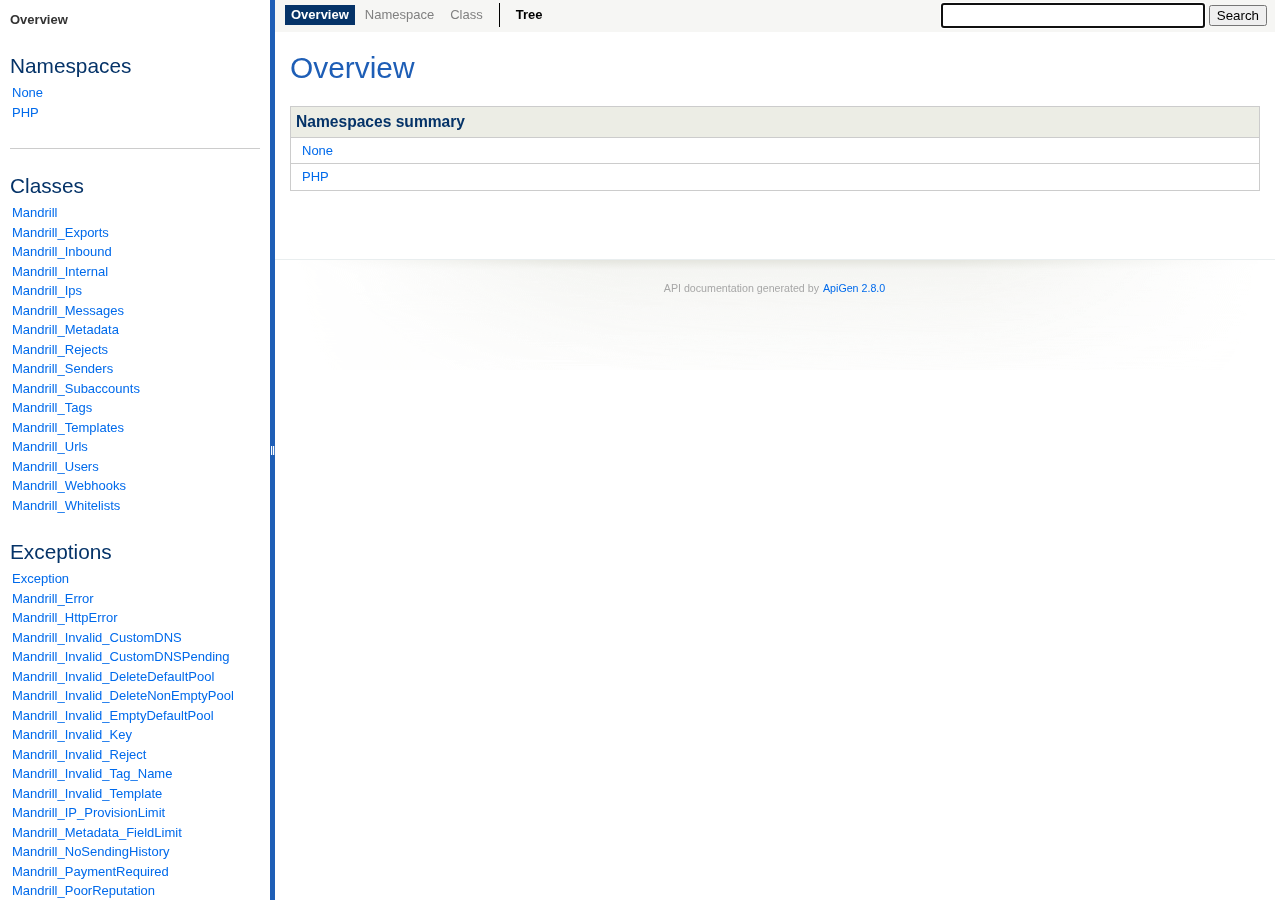
<file: mandrill_api/docs/index.html>
<!DOCTYPE html>
<html>
<head>
	<meta http-equiv="Content-Type" content="text/html; charset=utf-8" />
	<meta name="generator" content="ApiGen 2.8.0" />

	<title>Overview</title>

	<script type="text/javascript" src="resources/combined.js"></script>
	<script type="text/javascript" src="elementlist.js"></script>
	<link rel="stylesheet" type="text/css" media="all" href="resources/style.css?3505392360" />

</head>

<body>
<div id="left">
	<div id="menu">
<span>Overview</span>

		<div id="groups">
			<h3>Namespaces</h3>
			<ul>
				<li><a href="namespace-None.html">None</a>
						</li>
				<li><a href="namespace-PHP.html">PHP</a>
						</li>
			</ul>
		</div>

		<hr />


		<div id="elements">
			<h3>Classes</h3>
			<ul>
				<li><a href="class-Mandrill.html">Mandrill</a></li>
				<li><a href="class-Mandrill_Exports.html">Mandrill_Exports</a></li>
				<li><a href="class-Mandrill_Inbound.html">Mandrill_Inbound</a></li>
				<li><a href="class-Mandrill_Internal.html">Mandrill_Internal</a></li>
				<li><a href="class-Mandrill_Ips.html">Mandrill_Ips</a></li>
				<li><a href="class-Mandrill_Messages.html">Mandrill_Messages</a></li>
				<li><a href="class-Mandrill_Metadata.html">Mandrill_Metadata</a></li>
				<li><a href="class-Mandrill_Rejects.html">Mandrill_Rejects</a></li>
				<li><a href="class-Mandrill_Senders.html">Mandrill_Senders</a></li>
				<li><a href="class-Mandrill_Subaccounts.html">Mandrill_Subaccounts</a></li>
				<li><a href="class-Mandrill_Tags.html">Mandrill_Tags</a></li>
				<li><a href="class-Mandrill_Templates.html">Mandrill_Templates</a></li>
				<li><a href="class-Mandrill_Urls.html">Mandrill_Urls</a></li>
				<li><a href="class-Mandrill_Users.html">Mandrill_Users</a></li>
				<li><a href="class-Mandrill_Webhooks.html">Mandrill_Webhooks</a></li>
				<li><a href="class-Mandrill_Whitelists.html">Mandrill_Whitelists</a></li>
			</ul>



			<h3>Exceptions</h3>
			<ul>
				<li><a href="class-Exception.html">Exception</a></li>
				<li><a href="class-Mandrill_Error.html">Mandrill_Error</a></li>
				<li><a href="class-Mandrill_HttpError.html">Mandrill_HttpError</a></li>
				<li><a href="class-Mandrill_Invalid_CustomDNS.html">Mandrill_Invalid_CustomDNS</a></li>
				<li><a href="class-Mandrill_Invalid_CustomDNSPending.html">Mandrill_Invalid_CustomDNSPending</a></li>
				<li><a href="class-Mandrill_Invalid_DeleteDefaultPool.html">Mandrill_Invalid_DeleteDefaultPool</a></li>
				<li><a href="class-Mandrill_Invalid_DeleteNonEmptyPool.html">Mandrill_Invalid_DeleteNonEmptyPool</a></li>
				<li><a href="class-Mandrill_Invalid_EmptyDefaultPool.html">Mandrill_Invalid_EmptyDefaultPool</a></li>
				<li><a href="class-Mandrill_Invalid_Key.html">Mandrill_Invalid_Key</a></li>
				<li><a href="class-Mandrill_Invalid_Reject.html">Mandrill_Invalid_Reject</a></li>
				<li><a href="class-Mandrill_Invalid_Tag_Name.html">Mandrill_Invalid_Tag_Name</a></li>
				<li><a href="class-Mandrill_Invalid_Template.html">Mandrill_Invalid_Template</a></li>
				<li><a href="class-Mandrill_IP_ProvisionLimit.html">Mandrill_IP_ProvisionLimit</a></li>
				<li><a href="class-Mandrill_Metadata_FieldLimit.html">Mandrill_Metadata_FieldLimit</a></li>
				<li><a href="class-Mandrill_NoSendingHistory.html">Mandrill_NoSendingHistory</a></li>
				<li><a href="class-Mandrill_PaymentRequired.html">Mandrill_PaymentRequired</a></li>
				<li><a href="class-Mandrill_PoorReputation.html">Mandrill_PoorReputation</a></li>
				<li><a href="class-Mandrill_ServiceUnavailable.html">Mandrill_ServiceUnavailable</a></li>
				<li><a href="class-Mandrill_Unknown_Export.html">Mandrill_Unknown_Export</a></li>
				<li><a href="class-Mandrill_Unknown_InboundDomain.html">Mandrill_Unknown_InboundDomain</a></li>
				<li><a href="class-Mandrill_Unknown_InboundRoute.html">Mandrill_Unknown_InboundRoute</a></li>
				<li><a href="class-Mandrill_Unknown_IP.html">Mandrill_Unknown_IP</a></li>
				<li><a href="class-Mandrill_Unknown_Message.html">Mandrill_Unknown_Message</a></li>
				<li><a href="class-Mandrill_Unknown_MetadataField.html">Mandrill_Unknown_MetadataField</a></li>
				<li><a href="class-Mandrill_Unknown_Pool.html">Mandrill_Unknown_Pool</a></li>
				<li><a href="class-Mandrill_Unknown_Sender.html">Mandrill_Unknown_Sender</a></li>
				<li><a href="class-Mandrill_Unknown_Subaccount.html">Mandrill_Unknown_Subaccount</a></li>
				<li><a href="class-Mandrill_Unknown_Template.html">Mandrill_Unknown_Template</a></li>
				<li><a href="class-Mandrill_Unknown_TrackingDomain.html">Mandrill_Unknown_TrackingDomain</a></li>
				<li><a href="class-Mandrill_Unknown_Url.html">Mandrill_Unknown_Url</a></li>
				<li><a href="class-Mandrill_Unknown_Webhook.html">Mandrill_Unknown_Webhook</a></li>
				<li><a href="class-Mandrill_ValidationError.html">Mandrill_ValidationError</a></li>
			</ul>


		</div>
	</div>
</div>

<div id="splitter"></div>

<div id="right">
<div id="rightInner">
	<form id="search">
		<input type="hidden" name="cx" value="" />
		<input type="hidden" name="ie" value="UTF-8" />
		<input type="text" name="q" class="text" autofocus />
		<input type="submit" value="Search" />
	</form>

	<div id="navigation">
		<ul>
			<li class="active">
<span>Overview</span>			</li>
			<li>
<span>Namespace</span>			</li>
			<li>
<span>Class</span>			</li>
		</ul>
		<ul>
			<li>
				<a href="tree.html" title="Tree view of classes, interfaces, traits and exceptions"><span>Tree</span></a>
			</li>
		</ul>
		<ul>
		</ul>
	</div>

<div id="content">
	<h1>Overview</h1>


	<table class="summary" id="namespaces">
	<caption>Namespaces summary</caption>
	<tr>
		<td class="name"><a href="namespace-None.html">None</a></td>
	</tr>
	<tr>
		<td class="name"><a href="namespace-PHP.html">PHP</a></td>
	</tr>
	</table>


</div>

	<div id="footer">
		 API documentation generated by <a href="http://apigen.org">ApiGen 2.8.0</a>
	</div>
</div>
</div>
</body>
</html>
</file>
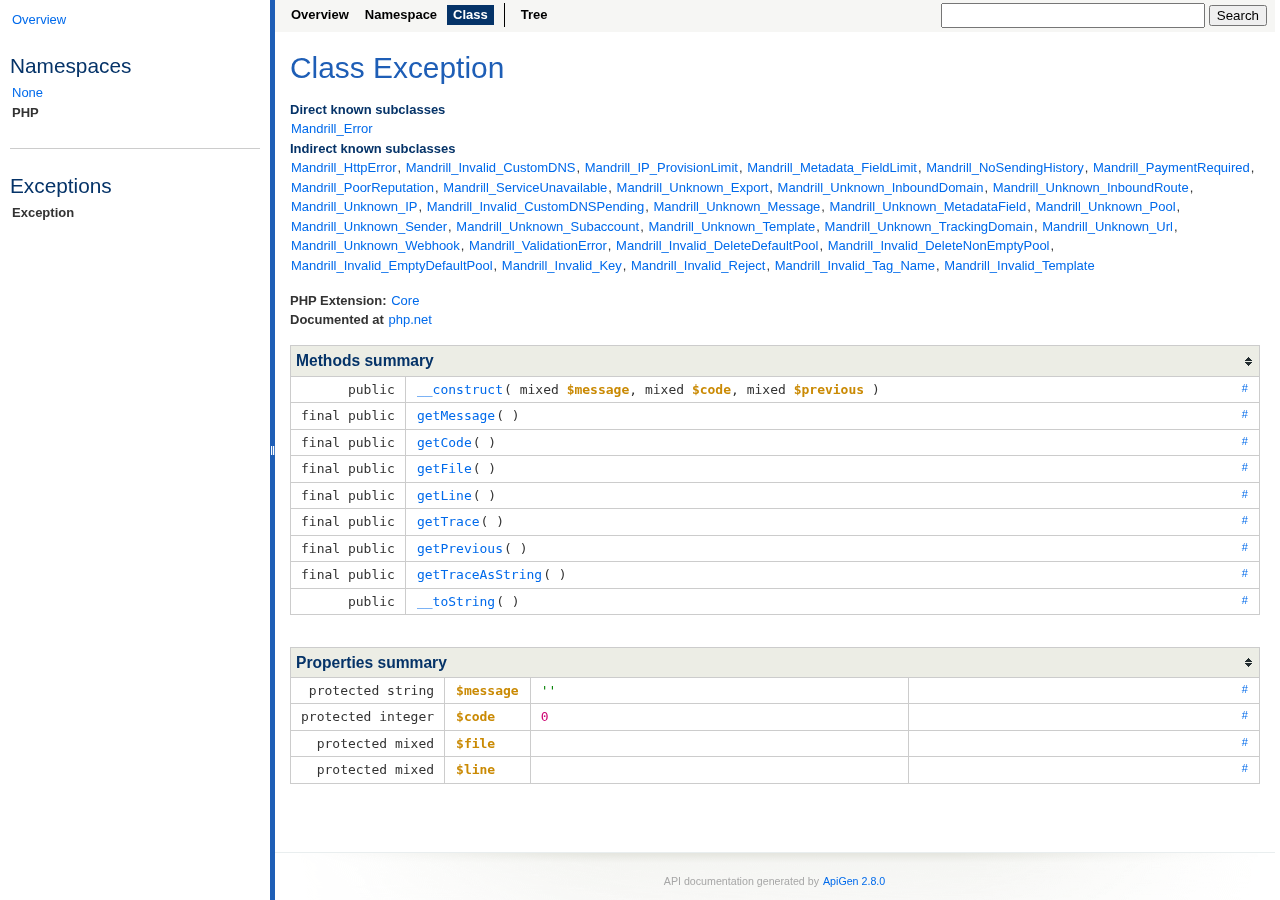
<file: mandrill_api/docs/class-Exception.html>
<!DOCTYPE html>
<html>
<head>
	<meta http-equiv="Content-Type" content="text/html; charset=utf-8" />
	<meta name="generator" content="ApiGen 2.8.0" />

	<title>Class Exception</title>

	<script type="text/javascript" src="resources/combined.js?394153670"></script>
	<script type="text/javascript" src="elementlist.js?882160656"></script>
	<link rel="stylesheet" type="text/css" media="all" href="resources/style.css?3505392360" />

</head>

<body>
<div id="left">
	<div id="menu">
		<a href="index.html" title="Overview"><span>Overview</span></a>


		<div id="groups">
			<h3>Namespaces</h3>
			<ul>
				<li><a href="namespace-None.html">None</a>
						</li>
				<li class="active"><a href="namespace-PHP.html">PHP</a>
						</li>
			</ul>
		</div>

		<hr />


		<div id="elements">



			<h3>Exceptions</h3>
			<ul>
				<li class="active"><a href="class-Exception.html">Exception</a></li>
			</ul>


		</div>
	</div>
</div>

<div id="splitter"></div>

<div id="right">
<div id="rightInner">
	<form id="search">
		<input type="hidden" name="cx" value="" />
		<input type="hidden" name="ie" value="UTF-8" />
		<input type="text" name="q" class="text" />
		<input type="submit" value="Search" />
	</form>

	<div id="navigation">
		<ul>
			<li>
				<a href="index.html" title="Overview"><span>Overview</span></a>
			</li>
			<li>
				<a href="namespace-PHP.html" title="Summary of PHP"><span>Namespace</span></a>
			</li>
			<li class="active">
<span>Class</span>			</li>
		</ul>
		<ul>
			<li>
				<a href="tree.html" title="Tree view of classes, interfaces, traits and exceptions"><span>Tree</span></a>
			</li>
		</ul>
		<ul>
		</ul>
	</div>

<div id="content" class="class">
	<h1>Class Exception</h1>





	<div>
		<h4>Direct known subclasses</h4>
			<a href="class-Mandrill_Error.html">Mandrill_Error</a>
	</div>

	<div>
		<h4>Indirect known subclasses</h4>
			<a href="class-Mandrill_HttpError.html">Mandrill_HttpError</a>, 
			<a href="class-Mandrill_Invalid_CustomDNS.html">Mandrill_Invalid_CustomDNS</a>, 
			<a href="class-Mandrill_IP_ProvisionLimit.html">Mandrill_IP_ProvisionLimit</a>, 
			<a href="class-Mandrill_Metadata_FieldLimit.html">Mandrill_Metadata_FieldLimit</a>, 
			<a href="class-Mandrill_NoSendingHistory.html">Mandrill_NoSendingHistory</a>, 
			<a href="class-Mandrill_PaymentRequired.html">Mandrill_PaymentRequired</a>, 
			<a href="class-Mandrill_PoorReputation.html">Mandrill_PoorReputation</a>, 
			<a href="class-Mandrill_ServiceUnavailable.html">Mandrill_ServiceUnavailable</a>, 
			<a href="class-Mandrill_Unknown_Export.html">Mandrill_Unknown_Export</a>, 
			<a href="class-Mandrill_Unknown_InboundDomain.html">Mandrill_Unknown_InboundDomain</a>, 
			<a href="class-Mandrill_Unknown_InboundRoute.html">Mandrill_Unknown_InboundRoute</a>, 
			<a href="class-Mandrill_Unknown_IP.html">Mandrill_Unknown_IP</a>, 
			<a href="class-Mandrill_Invalid_CustomDNSPending.html">Mandrill_Invalid_CustomDNSPending</a>, 
			<a href="class-Mandrill_Unknown_Message.html">Mandrill_Unknown_Message</a>, 
			<a href="class-Mandrill_Unknown_MetadataField.html">Mandrill_Unknown_MetadataField</a>, 
			<a href="class-Mandrill_Unknown_Pool.html">Mandrill_Unknown_Pool</a>, 
			<a href="class-Mandrill_Unknown_Sender.html">Mandrill_Unknown_Sender</a>, 
			<a href="class-Mandrill_Unknown_Subaccount.html">Mandrill_Unknown_Subaccount</a>, 
			<a href="class-Mandrill_Unknown_Template.html">Mandrill_Unknown_Template</a>, 
			<a href="class-Mandrill_Unknown_TrackingDomain.html">Mandrill_Unknown_TrackingDomain</a>, 
			<a href="class-Mandrill_Unknown_Url.html">Mandrill_Unknown_Url</a>, 
			<a href="class-Mandrill_Unknown_Webhook.html">Mandrill_Unknown_Webhook</a>, 
			<a href="class-Mandrill_ValidationError.html">Mandrill_ValidationError</a>, 
			<a href="class-Mandrill_Invalid_DeleteDefaultPool.html">Mandrill_Invalid_DeleteDefaultPool</a>, 
			<a href="class-Mandrill_Invalid_DeleteNonEmptyPool.html">Mandrill_Invalid_DeleteNonEmptyPool</a>, 
			<a href="class-Mandrill_Invalid_EmptyDefaultPool.html">Mandrill_Invalid_EmptyDefaultPool</a>, 
			<a href="class-Mandrill_Invalid_Key.html">Mandrill_Invalid_Key</a>, 
			<a href="class-Mandrill_Invalid_Reject.html">Mandrill_Invalid_Reject</a>, 
			<a href="class-Mandrill_Invalid_Tag_Name.html">Mandrill_Invalid_Tag_Name</a>, 
			<a href="class-Mandrill_Invalid_Template.html">Mandrill_Invalid_Template</a>
	</div>





	<div class="info">
		
		<b>PHP Extension:</b> <a href="http://php.net/manual" title="Go to PHP documentation">Core</a><br />
		
		

		<b>Documented at</b> <a href="http://php.net/manual/class.exception.php" title="Go to PHP documentation">php.net</a><br />
	</div>



	<table class="summary" id="methods">
	<caption>Methods summary</caption>
	<tr data-order="__construct" id="___construct">

		<td class="attributes"><code>
			 public 
			
			
			</code>
		</td>

		<td class="name"><div>
		<a class="anchor" href="#___construct">#</a>
		<code><a href="http://php.net/manual/exception.construct.php" title="Go to PHP documentation">__construct</a>( <span>mixed <var>$message</var></span>, <span>mixed <var>$code</var></span>, <span>mixed <var>$previous</var></span> )</code>

		<div class="description short">
			
		</div>

		<div class="description detailed hidden">
			







		</div>
		</div></td>
	</tr>
	<tr data-order="getMessage" id="_getMessage">

		<td class="attributes"><code>
			final public 
			
			
			</code>
		</td>

		<td class="name"><div>
		<a class="anchor" href="#_getMessage">#</a>
		<code><a href="http://php.net/manual/exception.getmessage.php" title="Go to PHP documentation">getMessage</a>( )</code>

		<div class="description short">
			
		</div>

		<div class="description detailed hidden">
			







		</div>
		</div></td>
	</tr>
	<tr data-order="getCode" id="_getCode">

		<td class="attributes"><code>
			final public 
			
			
			</code>
		</td>

		<td class="name"><div>
		<a class="anchor" href="#_getCode">#</a>
		<code><a href="http://php.net/manual/exception.getcode.php" title="Go to PHP documentation">getCode</a>( )</code>

		<div class="description short">
			
		</div>

		<div class="description detailed hidden">
			







		</div>
		</div></td>
	</tr>
	<tr data-order="getFile" id="_getFile">

		<td class="attributes"><code>
			final public 
			
			
			</code>
		</td>

		<td class="name"><div>
		<a class="anchor" href="#_getFile">#</a>
		<code><a href="http://php.net/manual/exception.getfile.php" title="Go to PHP documentation">getFile</a>( )</code>

		<div class="description short">
			
		</div>

		<div class="description detailed hidden">
			







		</div>
		</div></td>
	</tr>
	<tr data-order="getLine" id="_getLine">

		<td class="attributes"><code>
			final public 
			
			
			</code>
		</td>

		<td class="name"><div>
		<a class="anchor" href="#_getLine">#</a>
		<code><a href="http://php.net/manual/exception.getline.php" title="Go to PHP documentation">getLine</a>( )</code>

		<div class="description short">
			
		</div>

		<div class="description detailed hidden">
			







		</div>
		</div></td>
	</tr>
	<tr data-order="getTrace" id="_getTrace">

		<td class="attributes"><code>
			final public 
			
			
			</code>
		</td>

		<td class="name"><div>
		<a class="anchor" href="#_getTrace">#</a>
		<code><a href="http://php.net/manual/exception.gettrace.php" title="Go to PHP documentation">getTrace</a>( )</code>

		<div class="description short">
			
		</div>

		<div class="description detailed hidden">
			







		</div>
		</div></td>
	</tr>
	<tr data-order="getPrevious" id="_getPrevious">

		<td class="attributes"><code>
			final public 
			
			
			</code>
		</td>

		<td class="name"><div>
		<a class="anchor" href="#_getPrevious">#</a>
		<code><a href="http://php.net/manual/exception.getprevious.php" title="Go to PHP documentation">getPrevious</a>( )</code>

		<div class="description short">
			
		</div>

		<div class="description detailed hidden">
			







		</div>
		</div></td>
	</tr>
	<tr data-order="getTraceAsString" id="_getTraceAsString">

		<td class="attributes"><code>
			final public 
			
			
			</code>
		</td>

		<td class="name"><div>
		<a class="anchor" href="#_getTraceAsString">#</a>
		<code><a href="http://php.net/manual/exception.gettraceasstring.php" title="Go to PHP documentation">getTraceAsString</a>( )</code>

		<div class="description short">
			
		</div>

		<div class="description detailed hidden">
			







		</div>
		</div></td>
	</tr>
	<tr data-order="__toString" id="___toString">

		<td class="attributes"><code>
			 public 
			
			
			</code>
		</td>

		<td class="name"><div>
		<a class="anchor" href="#___toString">#</a>
		<code><a href="http://php.net/manual/exception.tostring.php" title="Go to PHP documentation">__toString</a>( )</code>

		<div class="description short">
			
		</div>

		<div class="description detailed hidden">
			







		</div>
		</div></td>
	</tr>
	</table>












	<table class="summary" id="properties">
	<caption>Properties summary</caption>
	<tr data-order="message" id="$message">
		<td class="attributes"><code>
			protected  
			string
		</code></td>

		<td class="name">
				<a href="http://php.net/manual/class.exception.php#exception.props.message" title="Go to PHP documentation"><var>$message</var></a>
		</td>
		<td class="value"><code><span class="php-quote">''</span></code></td>
		<td class="description"><div>
			<a href="#$message" class="anchor">#</a>

			<div class="description short">
				
			</div>

			<div class="description detailed hidden">
				

			</div>
		</div></td>
	</tr>
	<tr data-order="code" id="$code">
		<td class="attributes"><code>
			protected  
			integer
		</code></td>

		<td class="name">
				<a href="http://php.net/manual/class.exception.php#exception.props.code" title="Go to PHP documentation"><var>$code</var></a>
		</td>
		<td class="value"><code><span class="php-num">0</span></code></td>
		<td class="description"><div>
			<a href="#$code" class="anchor">#</a>

			<div class="description short">
				
			</div>

			<div class="description detailed hidden">
				

			</div>
		</div></td>
	</tr>
	<tr data-order="file" id="$file">
		<td class="attributes"><code>
			protected  
			mixed
		</code></td>

		<td class="name">
				<a href="http://php.net/manual/class.exception.php#exception.props.file" title="Go to PHP documentation"><var>$file</var></a>
		</td>
		<td class="value"><code></code></td>
		<td class="description"><div>
			<a href="#$file" class="anchor">#</a>

			<div class="description short">
				
			</div>

			<div class="description detailed hidden">
				

			</div>
		</div></td>
	</tr>
	<tr data-order="line" id="$line">
		<td class="attributes"><code>
			protected  
			mixed
		</code></td>

		<td class="name">
				<a href="http://php.net/manual/class.exception.php#exception.props.line" title="Go to PHP documentation"><var>$line</var></a>
		</td>
		<td class="value"><code></code></td>
		<td class="description"><div>
			<a href="#$line" class="anchor">#</a>

			<div class="description short">
				
			</div>

			<div class="description detailed hidden">
				

			</div>
		</div></td>
	</tr>
	</table>






</div>

	<div id="footer">
		 API documentation generated by <a href="http://apigen.org">ApiGen 2.8.0</a>
	</div>
</div>
</div>
</body>
</html>
</file>
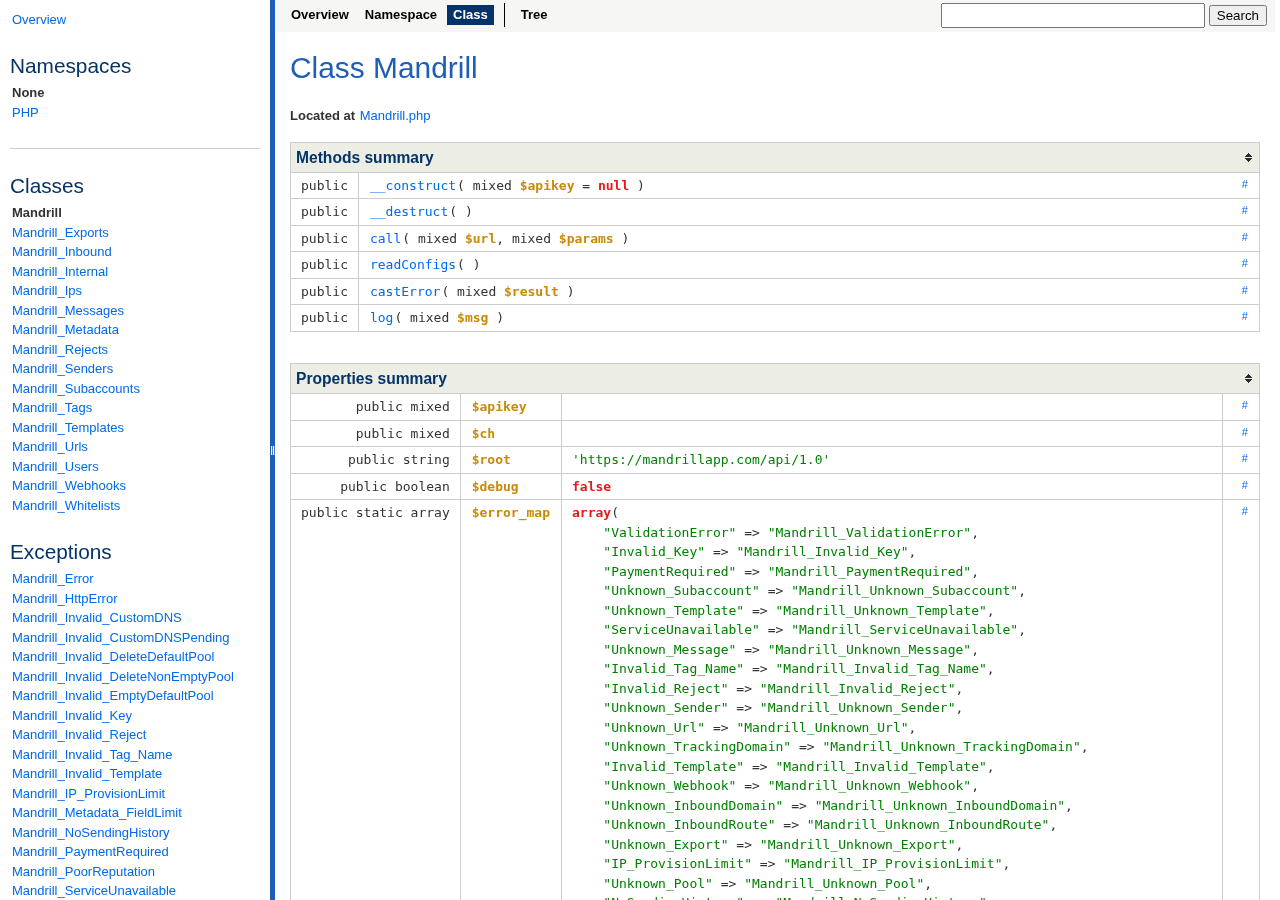
<file: mandrill_api/docs/class-Mandrill.html>
<!DOCTYPE html>
<html>
<head>
	<meta http-equiv="Content-Type" content="text/html; charset=utf-8" />
	<meta name="generator" content="ApiGen 2.8.0" />

	<title>Class Mandrill</title>

	<script type="text/javascript" src="resources/combined.js?394153670"></script>
	<script type="text/javascript" src="elementlist.js?882160656"></script>
	<link rel="stylesheet" type="text/css" media="all" href="resources/style.css?3505392360" />

</head>

<body>
<div id="left">
	<div id="menu">
		<a href="index.html" title="Overview"><span>Overview</span></a>


		<div id="groups">
			<h3>Namespaces</h3>
			<ul>
				<li class="active"><a href="namespace-None.html">None</a>
						</li>
				<li><a href="namespace-PHP.html">PHP</a>
						</li>
			</ul>
		</div>

		<hr />


		<div id="elements">
			<h3>Classes</h3>
			<ul>
				<li class="active"><a href="class-Mandrill.html">Mandrill</a></li>
				<li><a href="class-Mandrill_Exports.html">Mandrill_Exports</a></li>
				<li><a href="class-Mandrill_Inbound.html">Mandrill_Inbound</a></li>
				<li><a href="class-Mandrill_Internal.html">Mandrill_Internal</a></li>
				<li><a href="class-Mandrill_Ips.html">Mandrill_Ips</a></li>
				<li><a href="class-Mandrill_Messages.html">Mandrill_Messages</a></li>
				<li><a href="class-Mandrill_Metadata.html">Mandrill_Metadata</a></li>
				<li><a href="class-Mandrill_Rejects.html">Mandrill_Rejects</a></li>
				<li><a href="class-Mandrill_Senders.html">Mandrill_Senders</a></li>
				<li><a href="class-Mandrill_Subaccounts.html">Mandrill_Subaccounts</a></li>
				<li><a href="class-Mandrill_Tags.html">Mandrill_Tags</a></li>
				<li><a href="class-Mandrill_Templates.html">Mandrill_Templates</a></li>
				<li><a href="class-Mandrill_Urls.html">Mandrill_Urls</a></li>
				<li><a href="class-Mandrill_Users.html">Mandrill_Users</a></li>
				<li><a href="class-Mandrill_Webhooks.html">Mandrill_Webhooks</a></li>
				<li><a href="class-Mandrill_Whitelists.html">Mandrill_Whitelists</a></li>
			</ul>



			<h3>Exceptions</h3>
			<ul>
				<li><a href="class-Mandrill_Error.html">Mandrill_Error</a></li>
				<li><a href="class-Mandrill_HttpError.html">Mandrill_HttpError</a></li>
				<li><a href="class-Mandrill_Invalid_CustomDNS.html">Mandrill_Invalid_CustomDNS</a></li>
				<li><a href="class-Mandrill_Invalid_CustomDNSPending.html">Mandrill_Invalid_CustomDNSPending</a></li>
				<li><a href="class-Mandrill_Invalid_DeleteDefaultPool.html">Mandrill_Invalid_DeleteDefaultPool</a></li>
				<li><a href="class-Mandrill_Invalid_DeleteNonEmptyPool.html">Mandrill_Invalid_DeleteNonEmptyPool</a></li>
				<li><a href="class-Mandrill_Invalid_EmptyDefaultPool.html">Mandrill_Invalid_EmptyDefaultPool</a></li>
				<li><a href="class-Mandrill_Invalid_Key.html">Mandrill_Invalid_Key</a></li>
				<li><a href="class-Mandrill_Invalid_Reject.html">Mandrill_Invalid_Reject</a></li>
				<li><a href="class-Mandrill_Invalid_Tag_Name.html">Mandrill_Invalid_Tag_Name</a></li>
				<li><a href="class-Mandrill_Invalid_Template.html">Mandrill_Invalid_Template</a></li>
				<li><a href="class-Mandrill_IP_ProvisionLimit.html">Mandrill_IP_ProvisionLimit</a></li>
				<li><a href="class-Mandrill_Metadata_FieldLimit.html">Mandrill_Metadata_FieldLimit</a></li>
				<li><a href="class-Mandrill_NoSendingHistory.html">Mandrill_NoSendingHistory</a></li>
				<li><a href="class-Mandrill_PaymentRequired.html">Mandrill_PaymentRequired</a></li>
				<li><a href="class-Mandrill_PoorReputation.html">Mandrill_PoorReputation</a></li>
				<li><a href="class-Mandrill_ServiceUnavailable.html">Mandrill_ServiceUnavailable</a></li>
				<li><a href="class-Mandrill_Unknown_Export.html">Mandrill_Unknown_Export</a></li>
				<li><a href="class-Mandrill_Unknown_InboundDomain.html">Mandrill_Unknown_InboundDomain</a></li>
				<li><a href="class-Mandrill_Unknown_InboundRoute.html">Mandrill_Unknown_InboundRoute</a></li>
				<li><a href="class-Mandrill_Unknown_IP.html">Mandrill_Unknown_IP</a></li>
				<li><a href="class-Mandrill_Unknown_Message.html">Mandrill_Unknown_Message</a></li>
				<li><a href="class-Mandrill_Unknown_MetadataField.html">Mandrill_Unknown_MetadataField</a></li>
				<li><a href="class-Mandrill_Unknown_Pool.html">Mandrill_Unknown_Pool</a></li>
				<li><a href="class-Mandrill_Unknown_Sender.html">Mandrill_Unknown_Sender</a></li>
				<li><a href="class-Mandrill_Unknown_Subaccount.html">Mandrill_Unknown_Subaccount</a></li>
				<li><a href="class-Mandrill_Unknown_Template.html">Mandrill_Unknown_Template</a></li>
				<li><a href="class-Mandrill_Unknown_TrackingDomain.html">Mandrill_Unknown_TrackingDomain</a></li>
				<li><a href="class-Mandrill_Unknown_Url.html">Mandrill_Unknown_Url</a></li>
				<li><a href="class-Mandrill_Unknown_Webhook.html">Mandrill_Unknown_Webhook</a></li>
				<li><a href="class-Mandrill_ValidationError.html">Mandrill_ValidationError</a></li>
			</ul>


		</div>
	</div>
</div>

<div id="splitter"></div>

<div id="right">
<div id="rightInner">
	<form id="search">
		<input type="hidden" name="cx" value="" />
		<input type="hidden" name="ie" value="UTF-8" />
		<input type="text" name="q" class="text" />
		<input type="submit" value="Search" />
	</form>

	<div id="navigation">
		<ul>
			<li>
				<a href="index.html" title="Overview"><span>Overview</span></a>
			</li>
			<li>
				<a href="namespace-None.html" title="Summary of None"><span>Namespace</span></a>
			</li>
			<li class="active">
<span>Class</span>			</li>
		</ul>
		<ul>
			<li>
				<a href="tree.html" title="Tree view of classes, interfaces, traits and exceptions"><span>Tree</span></a>
			</li>
		</ul>
		<ul>
		</ul>
	</div>

<div id="content" class="class">
	<h1>Class Mandrill</h1>











	<div class="info">
		
		
		
		

		<b>Located at</b> <a href="source-class-Mandrill.html#20-159" title="Go to source code">Mandrill.php</a><br />
	</div>



	<table class="summary" id="methods">
	<caption>Methods summary</caption>
	<tr data-order="__construct" id="___construct">

		<td class="attributes"><code>
			 public 
			
			
			</code>
		</td>

		<td class="name"><div>
		<a class="anchor" href="#___construct">#</a>
		<code><a href="source-class-Mandrill.html#59-91" title="Go to source code">__construct</a>( <span>mixed <var>$apikey</var> = <span class="php-keyword1">null</span></span> )</code>

		<div class="description short">
			
		</div>

		<div class="description detailed hidden">
			







		</div>
		</div></td>
	</tr>
	<tr data-order="__destruct" id="___destruct">

		<td class="attributes"><code>
			 public 
			
			
			</code>
		</td>

		<td class="name"><div>
		<a class="anchor" href="#___destruct">#</a>
		<code><a href="source-class-Mandrill.html#93-95" title="Go to source code">__destruct</a>( )</code>

		<div class="description short">
			
		</div>

		<div class="description detailed hidden">
			







		</div>
		</div></td>
	</tr>
	<tr data-order="call" id="_call">

		<td class="attributes"><code>
			 public 
			
			
			</code>
		</td>

		<td class="name"><div>
		<a class="anchor" href="#_call">#</a>
		<code><a href="source-class-Mandrill.html#97-136" title="Go to source code">call</a>( <span>mixed <var>$url</var></span>, <span>mixed <var>$params</var></span> )</code>

		<div class="description short">
			
		</div>

		<div class="description detailed hidden">
			







		</div>
		</div></td>
	</tr>
	<tr data-order="readConfigs" id="_readConfigs">

		<td class="attributes"><code>
			 public 
			
			
			</code>
		</td>

		<td class="name"><div>
		<a class="anchor" href="#_readConfigs">#</a>
		<code><a href="source-class-Mandrill.html#138-147" title="Go to source code">readConfigs</a>( )</code>

		<div class="description short">
			
		</div>

		<div class="description detailed hidden">
			







		</div>
		</div></td>
	</tr>
	<tr data-order="castError" id="_castError">

		<td class="attributes"><code>
			 public 
			
			
			</code>
		</td>

		<td class="name"><div>
		<a class="anchor" href="#_castError">#</a>
		<code><a href="source-class-Mandrill.html#149-154" title="Go to source code">castError</a>( <span>mixed <var>$result</var></span> )</code>

		<div class="description short">
			
		</div>

		<div class="description detailed hidden">
			







		</div>
		</div></td>
	</tr>
	<tr data-order="log" id="_log">

		<td class="attributes"><code>
			 public 
			
			
			</code>
		</td>

		<td class="name"><div>
		<a class="anchor" href="#_log">#</a>
		<code><a href="source-class-Mandrill.html#156-158" title="Go to source code">log</a>( <span>mixed <var>$msg</var></span> )</code>

		<div class="description short">
			
		</div>

		<div class="description detailed hidden">
			







		</div>
		</div></td>
	</tr>
	</table>












	<table class="summary" id="properties">
	<caption>Properties summary</caption>
	<tr data-order="apikey" id="$apikey">
		<td class="attributes"><code>
			public  
			mixed
		</code></td>

		<td class="name">
				<a href="source-class-Mandrill.html#22" title="Go to source code"><var>$apikey</var></a>
		</td>
		<td class="value"><code></code></td>
		<td class="description"><div>
			<a href="#$apikey" class="anchor">#</a>

			<div class="description short">
				
			</div>

			<div class="description detailed hidden">
				

			</div>
		</div></td>
	</tr>
	<tr data-order="ch" id="$ch">
		<td class="attributes"><code>
			public  
			mixed
		</code></td>

		<td class="name">
				<a href="source-class-Mandrill.html#23" title="Go to source code"><var>$ch</var></a>
		</td>
		<td class="value"><code></code></td>
		<td class="description"><div>
			<a href="#$ch" class="anchor">#</a>

			<div class="description short">
				
			</div>

			<div class="description detailed hidden">
				

			</div>
		</div></td>
	</tr>
	<tr data-order="root" id="$root">
		<td class="attributes"><code>
			public  
			string
		</code></td>

		<td class="name">
				<a href="source-class-Mandrill.html#24" title="Go to source code"><var>$root</var></a>
		</td>
		<td class="value"><code><span class="php-quote">'https://mandrillapp.com/api/1.0'</span></code></td>
		<td class="description"><div>
			<a href="#$root" class="anchor">#</a>

			<div class="description short">
				
			</div>

			<div class="description detailed hidden">
				

			</div>
		</div></td>
	</tr>
	<tr data-order="debug" id="$debug">
		<td class="attributes"><code>
			public  
			boolean
		</code></td>

		<td class="name">
				<a href="source-class-Mandrill.html#25" title="Go to source code"><var>$debug</var></a>
		</td>
		<td class="value"><code><span class="php-keyword1">false</span></code></td>
		<td class="description"><div>
			<a href="#$debug" class="anchor">#</a>

			<div class="description short">
				
			</div>

			<div class="description detailed hidden">
				

			</div>
		</div></td>
	</tr>
	<tr data-order="error_map" id="$error_map">
		<td class="attributes"><code>
			public static 
			array
		</code></td>

		<td class="name">
				<a href="source-class-Mandrill.html#27-57" title="Go to source code"><var>$error_map</var></a>
		</td>
		<td class="value"><code><span class="php-keyword1">array</span>(
    <span class="php-quote">&quot;ValidationError&quot;</span> =&gt; <span class="php-quote">&quot;Mandrill_ValidationError&quot;</span>,
    <span class="php-quote">&quot;Invalid_Key&quot;</span> =&gt; <span class="php-quote">&quot;Mandrill_Invalid_Key&quot;</span>,
    <span class="php-quote">&quot;PaymentRequired&quot;</span> =&gt; <span class="php-quote">&quot;Mandrill_PaymentRequired&quot;</span>,
    <span class="php-quote">&quot;Unknown_Subaccount&quot;</span> =&gt; <span class="php-quote">&quot;Mandrill_Unknown_Subaccount&quot;</span>,
    <span class="php-quote">&quot;Unknown_Template&quot;</span> =&gt; <span class="php-quote">&quot;Mandrill_Unknown_Template&quot;</span>,
    <span class="php-quote">&quot;ServiceUnavailable&quot;</span> =&gt; <span class="php-quote">&quot;Mandrill_ServiceUnavailable&quot;</span>,
    <span class="php-quote">&quot;Unknown_Message&quot;</span> =&gt; <span class="php-quote">&quot;Mandrill_Unknown_Message&quot;</span>,
    <span class="php-quote">&quot;Invalid_Tag_Name&quot;</span> =&gt; <span class="php-quote">&quot;Mandrill_Invalid_Tag_Name&quot;</span>,
    <span class="php-quote">&quot;Invalid_Reject&quot;</span> =&gt; <span class="php-quote">&quot;Mandrill_Invalid_Reject&quot;</span>,
    <span class="php-quote">&quot;Unknown_Sender&quot;</span> =&gt; <span class="php-quote">&quot;Mandrill_Unknown_Sender&quot;</span>,
    <span class="php-quote">&quot;Unknown_Url&quot;</span> =&gt; <span class="php-quote">&quot;Mandrill_Unknown_Url&quot;</span>,
    <span class="php-quote">&quot;Unknown_TrackingDomain&quot;</span> =&gt; <span class="php-quote">&quot;Mandrill_Unknown_TrackingDomain&quot;</span>,
    <span class="php-quote">&quot;Invalid_Template&quot;</span> =&gt; <span class="php-quote">&quot;Mandrill_Invalid_Template&quot;</span>,
    <span class="php-quote">&quot;Unknown_Webhook&quot;</span> =&gt; <span class="php-quote">&quot;Mandrill_Unknown_Webhook&quot;</span>,
    <span class="php-quote">&quot;Unknown_InboundDomain&quot;</span> =&gt; <span class="php-quote">&quot;Mandrill_Unknown_InboundDomain&quot;</span>,
    <span class="php-quote">&quot;Unknown_InboundRoute&quot;</span> =&gt; <span class="php-quote">&quot;Mandrill_Unknown_InboundRoute&quot;</span>,
    <span class="php-quote">&quot;Unknown_Export&quot;</span> =&gt; <span class="php-quote">&quot;Mandrill_Unknown_Export&quot;</span>,
    <span class="php-quote">&quot;IP_ProvisionLimit&quot;</span> =&gt; <span class="php-quote">&quot;Mandrill_IP_ProvisionLimit&quot;</span>,
    <span class="php-quote">&quot;Unknown_Pool&quot;</span> =&gt; <span class="php-quote">&quot;Mandrill_Unknown_Pool&quot;</span>,
    <span class="php-quote">&quot;NoSendingHistory&quot;</span> =&gt; <span class="php-quote">&quot;Mandrill_NoSendingHistory&quot;</span>,
    <span class="php-quote">&quot;PoorReputation&quot;</span> =&gt; <span class="php-quote">&quot;Mandrill_PoorReputation&quot;</span>,
    <span class="php-quote">&quot;Unknown_IP&quot;</span> =&gt; <span class="php-quote">&quot;Mandrill_Unknown_IP&quot;</span>,
    <span class="php-quote">&quot;Invalid_EmptyDefaultPool&quot;</span> =&gt; <span class="php-quote">&quot;Mandrill_Invalid_EmptyDefaultPool&quot;</span>,
    <span class="php-quote">&quot;Invalid_DeleteDefaultPool&quot;</span> =&gt; <span class="php-quote">&quot;Mandrill_Invalid_DeleteDefaultPool&quot;</span>,
    <span class="php-quote">&quot;Invalid_DeleteNonEmptyPool&quot;</span> =&gt; <span class="php-quote">&quot;Mandrill_Invalid_DeleteNonEmptyPool&quot;</span>,
    <span class="php-quote">&quot;Invalid_CustomDNS&quot;</span> =&gt; <span class="php-quote">&quot;Mandrill_Invalid_CustomDNS&quot;</span>,
    <span class="php-quote">&quot;Invalid_CustomDNSPending&quot;</span> =&gt; <span class="php-quote">&quot;Mandrill_Invalid_CustomDNSPending&quot;</span>,
    <span class="php-quote">&quot;Metadata_FieldLimit&quot;</span> =&gt; <span class="php-quote">&quot;Mandrill_Metadata_FieldLimit&quot;</span>,
    <span class="php-quote">&quot;Unknown_MetadataField&quot;</span> =&gt; <span class="php-quote">&quot;Mandrill_Unknown_MetadataField&quot;</span>
)</code></td>
		<td class="description"><div>
			<a href="#$error_map" class="anchor">#</a>

			<div class="description short">
				
			</div>

			<div class="description detailed hidden">
				

			</div>
		</div></td>
	</tr>
	</table>






</div>

	<div id="footer">
		 API documentation generated by <a href="http://apigen.org">ApiGen 2.8.0</a>
	</div>
</div>
</div>
</body>
</html>
</file>
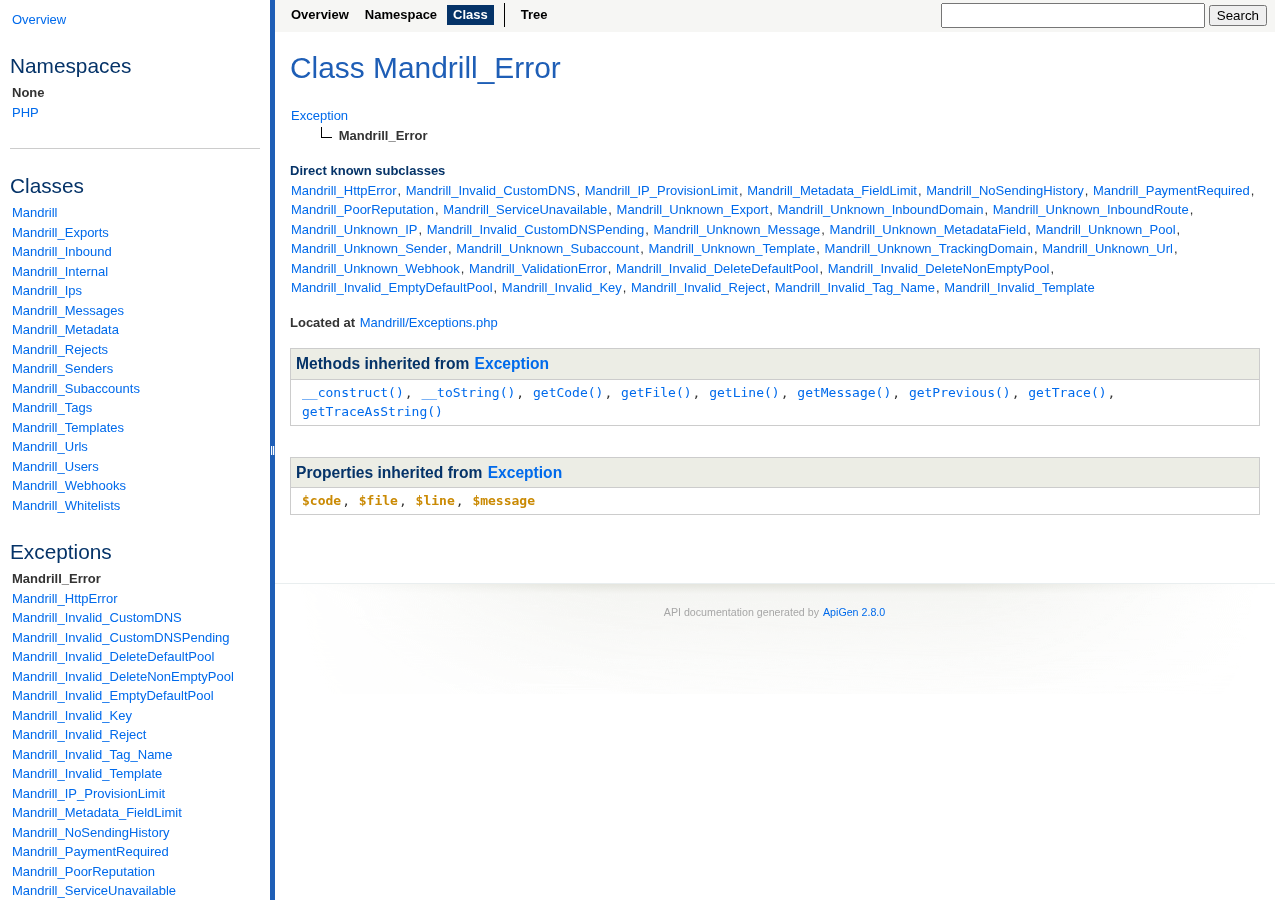
<file: mandrill_api/docs/class-Mandrill_Error.html>
<!DOCTYPE html>
<html>
<head>
	<meta http-equiv="Content-Type" content="text/html; charset=utf-8" />
	<meta name="generator" content="ApiGen 2.8.0" />

	<title>Class Mandrill_Error</title>

	<script type="text/javascript" src="resources/combined.js?394153670"></script>
	<script type="text/javascript" src="elementlist.js?882160656"></script>
	<link rel="stylesheet" type="text/css" media="all" href="resources/style.css?3505392360" />

</head>

<body>
<div id="left">
	<div id="menu">
		<a href="index.html" title="Overview"><span>Overview</span></a>


		<div id="groups">
			<h3>Namespaces</h3>
			<ul>
				<li class="active"><a href="namespace-None.html">None</a>
						</li>
				<li><a href="namespace-PHP.html">PHP</a>
						</li>
			</ul>
		</div>

		<hr />


		<div id="elements">
			<h3>Classes</h3>
			<ul>
				<li><a href="class-Mandrill.html">Mandrill</a></li>
				<li><a href="class-Mandrill_Exports.html">Mandrill_Exports</a></li>
				<li><a href="class-Mandrill_Inbound.html">Mandrill_Inbound</a></li>
				<li><a href="class-Mandrill_Internal.html">Mandrill_Internal</a></li>
				<li><a href="class-Mandrill_Ips.html">Mandrill_Ips</a></li>
				<li><a href="class-Mandrill_Messages.html">Mandrill_Messages</a></li>
				<li><a href="class-Mandrill_Metadata.html">Mandrill_Metadata</a></li>
				<li><a href="class-Mandrill_Rejects.html">Mandrill_Rejects</a></li>
				<li><a href="class-Mandrill_Senders.html">Mandrill_Senders</a></li>
				<li><a href="class-Mandrill_Subaccounts.html">Mandrill_Subaccounts</a></li>
				<li><a href="class-Mandrill_Tags.html">Mandrill_Tags</a></li>
				<li><a href="class-Mandrill_Templates.html">Mandrill_Templates</a></li>
				<li><a href="class-Mandrill_Urls.html">Mandrill_Urls</a></li>
				<li><a href="class-Mandrill_Users.html">Mandrill_Users</a></li>
				<li><a href="class-Mandrill_Webhooks.html">Mandrill_Webhooks</a></li>
				<li><a href="class-Mandrill_Whitelists.html">Mandrill_Whitelists</a></li>
			</ul>



			<h3>Exceptions</h3>
			<ul>
				<li class="active"><a href="class-Mandrill_Error.html">Mandrill_Error</a></li>
				<li><a href="class-Mandrill_HttpError.html">Mandrill_HttpError</a></li>
				<li><a href="class-Mandrill_Invalid_CustomDNS.html">Mandrill_Invalid_CustomDNS</a></li>
				<li><a href="class-Mandrill_Invalid_CustomDNSPending.html">Mandrill_Invalid_CustomDNSPending</a></li>
				<li><a href="class-Mandrill_Invalid_DeleteDefaultPool.html">Mandrill_Invalid_DeleteDefaultPool</a></li>
				<li><a href="class-Mandrill_Invalid_DeleteNonEmptyPool.html">Mandrill_Invalid_DeleteNonEmptyPool</a></li>
				<li><a href="class-Mandrill_Invalid_EmptyDefaultPool.html">Mandrill_Invalid_EmptyDefaultPool</a></li>
				<li><a href="class-Mandrill_Invalid_Key.html">Mandrill_Invalid_Key</a></li>
				<li><a href="class-Mandrill_Invalid_Reject.html">Mandrill_Invalid_Reject</a></li>
				<li><a href="class-Mandrill_Invalid_Tag_Name.html">Mandrill_Invalid_Tag_Name</a></li>
				<li><a href="class-Mandrill_Invalid_Template.html">Mandrill_Invalid_Template</a></li>
				<li><a href="class-Mandrill_IP_ProvisionLimit.html">Mandrill_IP_ProvisionLimit</a></li>
				<li><a href="class-Mandrill_Metadata_FieldLimit.html">Mandrill_Metadata_FieldLimit</a></li>
				<li><a href="class-Mandrill_NoSendingHistory.html">Mandrill_NoSendingHistory</a></li>
				<li><a href="class-Mandrill_PaymentRequired.html">Mandrill_PaymentRequired</a></li>
				<li><a href="class-Mandrill_PoorReputation.html">Mandrill_PoorReputation</a></li>
				<li><a href="class-Mandrill_ServiceUnavailable.html">Mandrill_ServiceUnavailable</a></li>
				<li><a href="class-Mandrill_Unknown_Export.html">Mandrill_Unknown_Export</a></li>
				<li><a href="class-Mandrill_Unknown_InboundDomain.html">Mandrill_Unknown_InboundDomain</a></li>
				<li><a href="class-Mandrill_Unknown_InboundRoute.html">Mandrill_Unknown_InboundRoute</a></li>
				<li><a href="class-Mandrill_Unknown_IP.html">Mandrill_Unknown_IP</a></li>
				<li><a href="class-Mandrill_Unknown_Message.html">Mandrill_Unknown_Message</a></li>
				<li><a href="class-Mandrill_Unknown_MetadataField.html">Mandrill_Unknown_MetadataField</a></li>
				<li><a href="class-Mandrill_Unknown_Pool.html">Mandrill_Unknown_Pool</a></li>
				<li><a href="class-Mandrill_Unknown_Sender.html">Mandrill_Unknown_Sender</a></li>
				<li><a href="class-Mandrill_Unknown_Subaccount.html">Mandrill_Unknown_Subaccount</a></li>
				<li><a href="class-Mandrill_Unknown_Template.html">Mandrill_Unknown_Template</a></li>
				<li><a href="class-Mandrill_Unknown_TrackingDomain.html">Mandrill_Unknown_TrackingDomain</a></li>
				<li><a href="class-Mandrill_Unknown_Url.html">Mandrill_Unknown_Url</a></li>
				<li><a href="class-Mandrill_Unknown_Webhook.html">Mandrill_Unknown_Webhook</a></li>
				<li><a href="class-Mandrill_ValidationError.html">Mandrill_ValidationError</a></li>
			</ul>


		</div>
	</div>
</div>

<div id="splitter"></div>

<div id="right">
<div id="rightInner">
	<form id="search">
		<input type="hidden" name="cx" value="" />
		<input type="hidden" name="ie" value="UTF-8" />
		<input type="text" name="q" class="text" />
		<input type="submit" value="Search" />
	</form>

	<div id="navigation">
		<ul>
			<li>
				<a href="index.html" title="Overview"><span>Overview</span></a>
			</li>
			<li>
				<a href="namespace-None.html" title="Summary of None"><span>Namespace</span></a>
			</li>
			<li class="active">
<span>Class</span>			</li>
		</ul>
		<ul>
			<li>
				<a href="tree.html" title="Tree view of classes, interfaces, traits and exceptions"><span>Tree</span></a>
			</li>
		</ul>
		<ul>
		</ul>
	</div>

<div id="content" class="class">
	<h1>Class Mandrill_Error</h1>



	<dl class="tree">
		<dd style="padding-left:0px">
			<a href="class-Exception.html"><span>Exception</span></a>
			
			
			
		</dd>
		<dd style="padding-left:30px">
			<img src="resources/inherit.png" alt="Extended by" />
<b><span>Mandrill_Error</span></b>			
			
			
		</dd>
	</dl>


	<div>
		<h4>Direct known subclasses</h4>
			<a href="class-Mandrill_HttpError.html">Mandrill_HttpError</a>, 
			<a href="class-Mandrill_Invalid_CustomDNS.html">Mandrill_Invalid_CustomDNS</a>, 
			<a href="class-Mandrill_IP_ProvisionLimit.html">Mandrill_IP_ProvisionLimit</a>, 
			<a href="class-Mandrill_Metadata_FieldLimit.html">Mandrill_Metadata_FieldLimit</a>, 
			<a href="class-Mandrill_NoSendingHistory.html">Mandrill_NoSendingHistory</a>, 
			<a href="class-Mandrill_PaymentRequired.html">Mandrill_PaymentRequired</a>, 
			<a href="class-Mandrill_PoorReputation.html">Mandrill_PoorReputation</a>, 
			<a href="class-Mandrill_ServiceUnavailable.html">Mandrill_ServiceUnavailable</a>, 
			<a href="class-Mandrill_Unknown_Export.html">Mandrill_Unknown_Export</a>, 
			<a href="class-Mandrill_Unknown_InboundDomain.html">Mandrill_Unknown_InboundDomain</a>, 
			<a href="class-Mandrill_Unknown_InboundRoute.html">Mandrill_Unknown_InboundRoute</a>, 
			<a href="class-Mandrill_Unknown_IP.html">Mandrill_Unknown_IP</a>, 
			<a href="class-Mandrill_Invalid_CustomDNSPending.html">Mandrill_Invalid_CustomDNSPending</a>, 
			<a href="class-Mandrill_Unknown_Message.html">Mandrill_Unknown_Message</a>, 
			<a href="class-Mandrill_Unknown_MetadataField.html">Mandrill_Unknown_MetadataField</a>, 
			<a href="class-Mandrill_Unknown_Pool.html">Mandrill_Unknown_Pool</a>, 
			<a href="class-Mandrill_Unknown_Sender.html">Mandrill_Unknown_Sender</a>, 
			<a href="class-Mandrill_Unknown_Subaccount.html">Mandrill_Unknown_Subaccount</a>, 
			<a href="class-Mandrill_Unknown_Template.html">Mandrill_Unknown_Template</a>, 
			<a href="class-Mandrill_Unknown_TrackingDomain.html">Mandrill_Unknown_TrackingDomain</a>, 
			<a href="class-Mandrill_Unknown_Url.html">Mandrill_Unknown_Url</a>, 
			<a href="class-Mandrill_Unknown_Webhook.html">Mandrill_Unknown_Webhook</a>, 
			<a href="class-Mandrill_ValidationError.html">Mandrill_ValidationError</a>, 
			<a href="class-Mandrill_Invalid_DeleteDefaultPool.html">Mandrill_Invalid_DeleteDefaultPool</a>, 
			<a href="class-Mandrill_Invalid_DeleteNonEmptyPool.html">Mandrill_Invalid_DeleteNonEmptyPool</a>, 
			<a href="class-Mandrill_Invalid_EmptyDefaultPool.html">Mandrill_Invalid_EmptyDefaultPool</a>, 
			<a href="class-Mandrill_Invalid_Key.html">Mandrill_Invalid_Key</a>, 
			<a href="class-Mandrill_Invalid_Reject.html">Mandrill_Invalid_Reject</a>, 
			<a href="class-Mandrill_Invalid_Tag_Name.html">Mandrill_Invalid_Tag_Name</a>, 
			<a href="class-Mandrill_Invalid_Template.html">Mandrill_Invalid_Template</a>
	</div>






	<div class="info">
		
		
		
		

		<b>Located at</b> <a href="source-class-Mandrill_Error.html#3" title="Go to source code">Mandrill/Exceptions.php</a><br />
	</div>




	<table class="summary inherited">
	<caption>Methods inherited from <a href="class-Exception.html#methods">Exception</a></caption>
	<tr>
		<td><code>
			<a href="class-Exception.html#___construct">__construct()</a>, 
			<a href="class-Exception.html#___toString">__toString()</a>, 
			<a href="class-Exception.html#_getCode">getCode()</a>, 
			<a href="class-Exception.html#_getFile">getFile()</a>, 
			<a href="class-Exception.html#_getLine">getLine()</a>, 
			<a href="class-Exception.html#_getMessage">getMessage()</a>, 
			<a href="class-Exception.html#_getPrevious">getPrevious()</a>, 
			<a href="class-Exception.html#_getTrace">getTrace()</a>, 
			<a href="class-Exception.html#_getTraceAsString">getTraceAsString()</a>
		</code></td>
	</tr>
	</table>












	<table class="summary inherited">
	<caption>Properties inherited from <a href="class-Exception.html#properties">Exception</a></caption>
	<tr>
		<td><code>
			<a href="class-Exception.html#$code"><var>$code</var></a>, 
			<a href="class-Exception.html#$file"><var>$file</var></a>, 
			<a href="class-Exception.html#$line"><var>$line</var></a>, 
			<a href="class-Exception.html#$message"><var>$message</var></a>
		</code></td>
	</tr>
	</table>





</div>

	<div id="footer">
		 API documentation generated by <a href="http://apigen.org">ApiGen 2.8.0</a>
	</div>
</div>
</div>
</body>
</html>
</file>
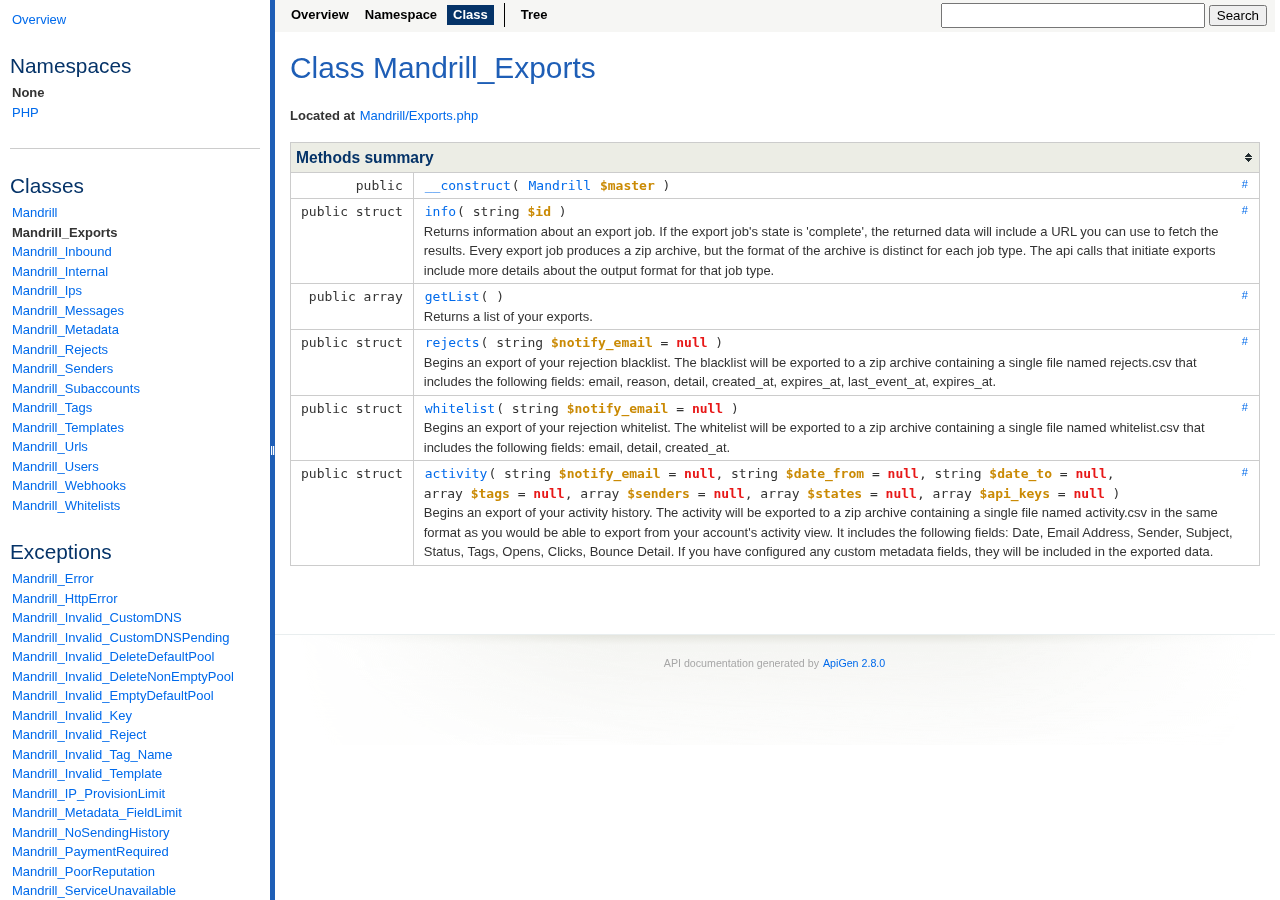
<file: mandrill_api/docs/class-Mandrill_Exports.html>
<!DOCTYPE html>
<html>
<head>
	<meta http-equiv="Content-Type" content="text/html; charset=utf-8" />
	<meta name="generator" content="ApiGen 2.8.0" />

	<title>Class Mandrill_Exports</title>

	<script type="text/javascript" src="resources/combined.js?394153670"></script>
	<script type="text/javascript" src="elementlist.js?882160656"></script>
	<link rel="stylesheet" type="text/css" media="all" href="resources/style.css?3505392360" />

</head>

<body>
<div id="left">
	<div id="menu">
		<a href="index.html" title="Overview"><span>Overview</span></a>


		<div id="groups">
			<h3>Namespaces</h3>
			<ul>
				<li class="active"><a href="namespace-None.html">None</a>
						</li>
				<li><a href="namespace-PHP.html">PHP</a>
						</li>
			</ul>
		</div>

		<hr />


		<div id="elements">
			<h3>Classes</h3>
			<ul>
				<li><a href="class-Mandrill.html">Mandrill</a></li>
				<li class="active"><a href="class-Mandrill_Exports.html">Mandrill_Exports</a></li>
				<li><a href="class-Mandrill_Inbound.html">Mandrill_Inbound</a></li>
				<li><a href="class-Mandrill_Internal.html">Mandrill_Internal</a></li>
				<li><a href="class-Mandrill_Ips.html">Mandrill_Ips</a></li>
				<li><a href="class-Mandrill_Messages.html">Mandrill_Messages</a></li>
				<li><a href="class-Mandrill_Metadata.html">Mandrill_Metadata</a></li>
				<li><a href="class-Mandrill_Rejects.html">Mandrill_Rejects</a></li>
				<li><a href="class-Mandrill_Senders.html">Mandrill_Senders</a></li>
				<li><a href="class-Mandrill_Subaccounts.html">Mandrill_Subaccounts</a></li>
				<li><a href="class-Mandrill_Tags.html">Mandrill_Tags</a></li>
				<li><a href="class-Mandrill_Templates.html">Mandrill_Templates</a></li>
				<li><a href="class-Mandrill_Urls.html">Mandrill_Urls</a></li>
				<li><a href="class-Mandrill_Users.html">Mandrill_Users</a></li>
				<li><a href="class-Mandrill_Webhooks.html">Mandrill_Webhooks</a></li>
				<li><a href="class-Mandrill_Whitelists.html">Mandrill_Whitelists</a></li>
			</ul>



			<h3>Exceptions</h3>
			<ul>
				<li><a href="class-Mandrill_Error.html">Mandrill_Error</a></li>
				<li><a href="class-Mandrill_HttpError.html">Mandrill_HttpError</a></li>
				<li><a href="class-Mandrill_Invalid_CustomDNS.html">Mandrill_Invalid_CustomDNS</a></li>
				<li><a href="class-Mandrill_Invalid_CustomDNSPending.html">Mandrill_Invalid_CustomDNSPending</a></li>
				<li><a href="class-Mandrill_Invalid_DeleteDefaultPool.html">Mandrill_Invalid_DeleteDefaultPool</a></li>
				<li><a href="class-Mandrill_Invalid_DeleteNonEmptyPool.html">Mandrill_Invalid_DeleteNonEmptyPool</a></li>
				<li><a href="class-Mandrill_Invalid_EmptyDefaultPool.html">Mandrill_Invalid_EmptyDefaultPool</a></li>
				<li><a href="class-Mandrill_Invalid_Key.html">Mandrill_Invalid_Key</a></li>
				<li><a href="class-Mandrill_Invalid_Reject.html">Mandrill_Invalid_Reject</a></li>
				<li><a href="class-Mandrill_Invalid_Tag_Name.html">Mandrill_Invalid_Tag_Name</a></li>
				<li><a href="class-Mandrill_Invalid_Template.html">Mandrill_Invalid_Template</a></li>
				<li><a href="class-Mandrill_IP_ProvisionLimit.html">Mandrill_IP_ProvisionLimit</a></li>
				<li><a href="class-Mandrill_Metadata_FieldLimit.html">Mandrill_Metadata_FieldLimit</a></li>
				<li><a href="class-Mandrill_NoSendingHistory.html">Mandrill_NoSendingHistory</a></li>
				<li><a href="class-Mandrill_PaymentRequired.html">Mandrill_PaymentRequired</a></li>
				<li><a href="class-Mandrill_PoorReputation.html">Mandrill_PoorReputation</a></li>
				<li><a href="class-Mandrill_ServiceUnavailable.html">Mandrill_ServiceUnavailable</a></li>
				<li><a href="class-Mandrill_Unknown_Export.html">Mandrill_Unknown_Export</a></li>
				<li><a href="class-Mandrill_Unknown_InboundDomain.html">Mandrill_Unknown_InboundDomain</a></li>
				<li><a href="class-Mandrill_Unknown_InboundRoute.html">Mandrill_Unknown_InboundRoute</a></li>
				<li><a href="class-Mandrill_Unknown_IP.html">Mandrill_Unknown_IP</a></li>
				<li><a href="class-Mandrill_Unknown_Message.html">Mandrill_Unknown_Message</a></li>
				<li><a href="class-Mandrill_Unknown_MetadataField.html">Mandrill_Unknown_MetadataField</a></li>
				<li><a href="class-Mandrill_Unknown_Pool.html">Mandrill_Unknown_Pool</a></li>
				<li><a href="class-Mandrill_Unknown_Sender.html">Mandrill_Unknown_Sender</a></li>
				<li><a href="class-Mandrill_Unknown_Subaccount.html">Mandrill_Unknown_Subaccount</a></li>
				<li><a href="class-Mandrill_Unknown_Template.html">Mandrill_Unknown_Template</a></li>
				<li><a href="class-Mandrill_Unknown_TrackingDomain.html">Mandrill_Unknown_TrackingDomain</a></li>
				<li><a href="class-Mandrill_Unknown_Url.html">Mandrill_Unknown_Url</a></li>
				<li><a href="class-Mandrill_Unknown_Webhook.html">Mandrill_Unknown_Webhook</a></li>
				<li><a href="class-Mandrill_ValidationError.html">Mandrill_ValidationError</a></li>
			</ul>


		</div>
	</div>
</div>

<div id="splitter"></div>

<div id="right">
<div id="rightInner">
	<form id="search">
		<input type="hidden" name="cx" value="" />
		<input type="hidden" name="ie" value="UTF-8" />
		<input type="text" name="q" class="text" />
		<input type="submit" value="Search" />
	</form>

	<div id="navigation">
		<ul>
			<li>
				<a href="index.html" title="Overview"><span>Overview</span></a>
			</li>
			<li>
				<a href="namespace-None.html" title="Summary of None"><span>Namespace</span></a>
			</li>
			<li class="active">
<span>Class</span>			</li>
		</ul>
		<ul>
			<li>
				<a href="tree.html" title="Tree view of classes, interfaces, traits and exceptions"><span>Tree</span></a>
			</li>
		</ul>
		<ul>
		</ul>
	</div>

<div id="content" class="class">
	<h1>Class Mandrill_Exports</h1>











	<div class="info">
		
		
		
		

		<b>Located at</b> <a href="source-class-Mandrill_Exports.html#3-110" title="Go to source code">Mandrill/Exports.php</a><br />
	</div>



	<table class="summary" id="methods">
	<caption>Methods summary</caption>
	<tr data-order="__construct" id="___construct">

		<td class="attributes"><code>
			 public 
			
			
			</code>
		</td>

		<td class="name"><div>
		<a class="anchor" href="#___construct">#</a>
		<code><a href="source-class-Mandrill_Exports.html#4-6" title="Go to source code">__construct</a>( <span><code><a href="class-Mandrill.html">Mandrill</a></code> <var>$master</var></span> )</code>

		<div class="description short">
			
		</div>

		<div class="description detailed hidden">
			







		</div>
		</div></td>
	</tr>
	<tr data-order="info" id="_info">

		<td class="attributes"><code>
			 public 
			struct
			
			</code>
		</td>

		<td class="name"><div>
		<a class="anchor" href="#_info">#</a>
		<code><a href="source-class-Mandrill_Exports.html#8-26" title="Go to source code">info</a>( <span>string <var>$id</var></span> )</code>

		<div class="description short">
			
<p>Returns information about an export job. If the export job's state is
'complete', the returned data will include a URL you can use to fetch the
results. Every export job produces a zip archive, but the format of the archive
is distinct for each job type. The api calls that initiate exports include more
details about the output format for that job type.</p>

		</div>

		<div class="description detailed hidden">
			
<p>Returns information about an export job. If the export job's state is
'complete', the returned data will include a URL you can use to fetch the
results. Every export job produces a zip archive, but the format of the archive
is distinct for each job type. The api calls that initiate exports include more
details about the output format for that job type.</p>



				<h4>Parameters</h4>
				<div class="list"><dl>
					<dt><var>$id</var></dt>
					<dd><code>string</code><br>$id an export job identifier</dd>
				</dl></div>

				<h4>Returns</h4>
				<div class="list">
					<code>struct</code><br>the information about the export - id string the unique identifier for this
Export. Use this identifier when checking the export job's status - created_at
string the date and time that the export job was created as a UTC string in
YYYY-MM-DD HH:MM:SS format - type string the type of the export job - activity,
reject, or whitelist - finished_at string the date and time that the export job
was finished as a UTC string in YYYY-MM-DD HH:MM:SS format - state string the
export job's state - waiting, working, complete, error, or expired. - result_url
string the url for the export job's results, if the job is completed.<br />
				</div>




		</div>
		</div></td>
	</tr>
	<tr data-order="getList" id="_getList">

		<td class="attributes"><code>
			 public 
			array
			
			</code>
		</td>

		<td class="name"><div>
		<a class="anchor" href="#_getList">#</a>
		<code><a href="source-class-Mandrill_Exports.html#28-42" title="Go to source code">getList</a>( )</code>

		<div class="description short">
			
<p>Returns a list of your exports.</p>

		</div>

		<div class="description detailed hidden">
			
<p>Returns a list of your exports.</p>




				<h4>Returns</h4>
				<div class="list">
					<code>array</code><br>the account's exports - return[] struct the individual export info - id string
the unique identifier for this Export. Use this identifier when checking the
export job's status - created_at string the date and time that the export job
was created as a UTC string in YYYY-MM-DD HH:MM:SS format - type string the type
of the export job - activity, reject, or whitelist - finished_at string the date
and time that the export job was finished as a UTC string in YYYY-MM-DD HH:MM:SS
format - state string the export job's state - waiting, working, complete,
error, or expired. - result_url string the url for the export job's results, if
the job is completed.<br />
				</div>




		</div>
		</div></td>
	</tr>
	<tr data-order="rejects" id="_rejects">

		<td class="attributes"><code>
			 public 
			struct
			
			</code>
		</td>

		<td class="name"><div>
		<a class="anchor" href="#_rejects">#</a>
		<code><a href="source-class-Mandrill_Exports.html#44-60" title="Go to source code">rejects</a>( <span>string <var>$notify_email</var> = <span class="php-keyword1">null</span></span> )</code>

		<div class="description short">
			
<p>Begins an export of your rejection blacklist. The blacklist will be exported
to a zip archive containing a single file named rejects.csv that includes the
following fields: email, reason, detail, created_at, expires_at, last_event_at,
expires_at.</p>

		</div>

		<div class="description detailed hidden">
			
<p>Begins an export of your rejection blacklist. The blacklist will be exported
to a zip archive containing a single file named rejects.csv that includes the
following fields: email, reason, detail, created_at, expires_at, last_event_at,
expires_at.</p>



				<h4>Parameters</h4>
				<div class="list"><dl>
					<dt><var>$notify_email</var></dt>
					<dd><code>string</code><br>$notify_email an optional email address to notify when the export job has
finished.</dd>
				</dl></div>

				<h4>Returns</h4>
				<div class="list">
					<code>struct</code><br>information about the rejects export job that was started - id string the unique
identifier for this Export. Use this identifier when checking the export job's
status - created_at string the date and time that the export job was created as
a UTC string in YYYY-MM-DD HH:MM:SS format - type string the type of the export
job - finished_at string the date and time that the export job was finished as a
UTC string in YYYY-MM-DD HH:MM:SS format, or null for jobs that have not run -
state string the export job's state - result_url string the url for the export
job's results, if the job is complete<br />
				</div>




		</div>
		</div></td>
	</tr>
	<tr data-order="whitelist" id="_whitelist">

		<td class="attributes"><code>
			 public 
			struct
			
			</code>
		</td>

		<td class="name"><div>
		<a class="anchor" href="#_whitelist">#</a>
		<code><a href="source-class-Mandrill_Exports.html#62-78" title="Go to source code">whitelist</a>( <span>string <var>$notify_email</var> = <span class="php-keyword1">null</span></span> )</code>

		<div class="description short">
			
<p>Begins an export of your rejection whitelist. The whitelist will be exported
to a zip archive containing a single file named whitelist.csv that includes the
following fields: email, detail, created_at.</p>

		</div>

		<div class="description detailed hidden">
			
<p>Begins an export of your rejection whitelist. The whitelist will be exported
to a zip archive containing a single file named whitelist.csv that includes the
following fields: email, detail, created_at.</p>



				<h4>Parameters</h4>
				<div class="list"><dl>
					<dt><var>$notify_email</var></dt>
					<dd><code>string</code><br>$notify_email an optional email address to notify when the export job has
finished.</dd>
				</dl></div>

				<h4>Returns</h4>
				<div class="list">
					<code>struct</code><br>information about the whitelist export job that was started - id string the
unique identifier for this Export. Use this identifier when checking the export
job's status - created_at string the date and time that the export job was
created as a UTC string in YYYY-MM-DD HH:MM:SS format - type string the type of
the export job - finished_at string the date and time that the export job was
finished as a UTC string in YYYY-MM-DD HH:MM:SS format, or null for jobs that
have not run - state string the export job's state - result_url string the url
for the export job's results, if the job is complete<br />
				</div>




		</div>
		</div></td>
	</tr>
	<tr data-order="activity" id="_activity">

		<td class="attributes"><code>
			 public 
			struct
			
			</code>
		</td>

		<td class="name"><div>
		<a class="anchor" href="#_activity">#</a>
		<code><a href="source-class-Mandrill_Exports.html#80-108" title="Go to source code">activity</a>( <span>string <var>$notify_email</var> = <span class="php-keyword1">null</span></span>, <span>string <var>$date_from</var> = <span class="php-keyword1">null</span></span>, <span>string <var>$date_to</var> = <span class="php-keyword1">null</span></span>, <span>array <var>$tags</var> = <span class="php-keyword1">null</span></span>, <span>array <var>$senders</var> = <span class="php-keyword1">null</span></span>, <span>array <var>$states</var> = <span class="php-keyword1">null</span></span>, <span>array <var>$api_keys</var> = <span class="php-keyword1">null</span></span> )</code>

		<div class="description short">
			
<p>Begins an export of your activity history. The activity will be exported to a
zip archive containing a single file named activity.csv in the same format as
you would be able to export from your account's activity view. It includes the
following fields: Date, Email Address, Sender, Subject, Status, Tags, Opens,
Clicks, Bounce Detail. If you have configured any custom metadata fields, they
will be included in the exported data.</p>

		</div>

		<div class="description detailed hidden">
			
<p>Begins an export of your activity history. The activity will be exported to a
zip archive containing a single file named activity.csv in the same format as
you would be able to export from your account's activity view. It includes the
following fields: Date, Email Address, Sender, Subject, Status, Tags, Opens,
Clicks, Bounce Detail. If you have configured any custom metadata fields, they
will be included in the exported data.</p>



				<h4>Parameters</h4>
				<div class="list"><dl>
					<dt><var>$notify_email</var></dt>
					<dd><code>string</code><br>$notify_email an optional email address to notify when the export job has
finished</dd>
					<dt><var>$date_from</var></dt>
					<dd><code>string</code><br>$date_from start date as a UTC string in YYYY-MM-DD HH:MM:SS format</dd>
					<dt><var>$date_to</var></dt>
					<dd><code>string</code><br>$date_to end date as a UTC string in YYYY-MM-DD HH:MM:SS format</dd>
					<dt><var>$tags</var></dt>
					<dd><code>array</code><br>$tags an array of tag names to narrow the export to; will match messages that
contain ANY of the tags - tags[] string a tag name</dd>
					<dt><var>$senders</var></dt>
					<dd><code>array</code><br>$senders an array of senders to narrow the export to - senders[] string a sender
address</dd>
					<dt><var>$states</var></dt>
					<dd><code>array</code><br>$states an array of states to narrow the export to; messages with ANY of the
states will be included - states[] string a message state</dd>
					<dt><var>$api_keys</var></dt>
					<dd><code>array</code><br>$api_keys an array of api keys to narrow the export to; messsagse sent with ANY
of the keys will be included - api_keys[] string an API key associated with your
account</dd>
				</dl></div>

				<h4>Returns</h4>
				<div class="list">
					<code>struct</code><br>information about the activity export job that was started - id string the
unique identifier for this Export. Use this identifier when checking the export
job's status - created_at string the date and time that the export job was
created as a UTC string in YYYY-MM-DD HH:MM:SS format - type string the type of
the export job - finished_at string the date and time that the export job was
finished as a UTC string in YYYY-MM-DD HH:MM:SS format, or null for jobs that
have not run - state string the export job's state - result_url string the url
for the export job's results, if the job is complete<br />
				</div>




		</div>
		</div></td>
	</tr>
	</table>


















</div>

	<div id="footer">
		 API documentation generated by <a href="http://apigen.org">ApiGen 2.8.0</a>
	</div>
</div>
</div>
</body>
</html>
</file>
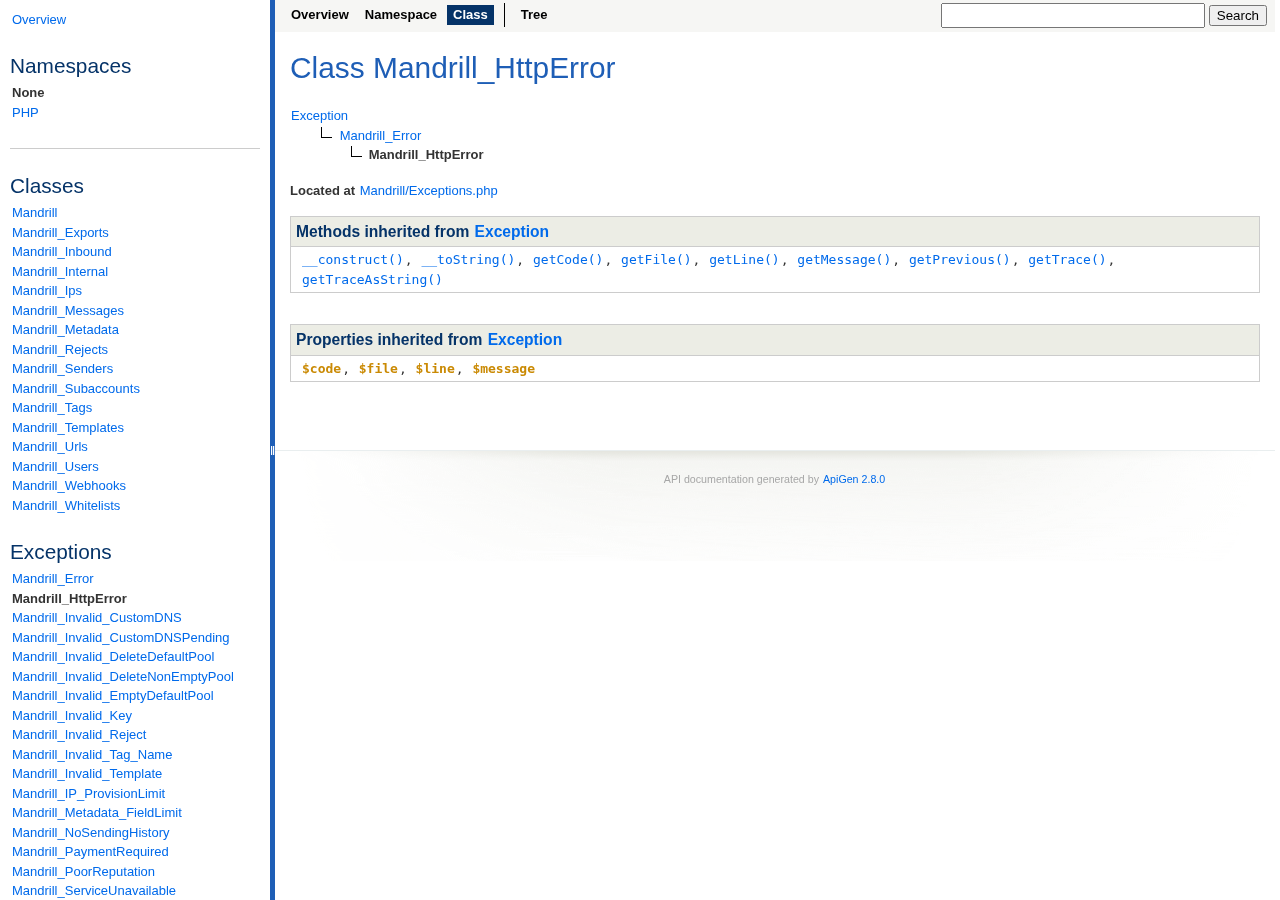
<file: mandrill_api/docs/class-Mandrill_HttpError.html>
<!DOCTYPE html>
<html>
<head>
	<meta http-equiv="Content-Type" content="text/html; charset=utf-8" />
	<meta name="generator" content="ApiGen 2.8.0" />

	<title>Class Mandrill_HttpError</title>

	<script type="text/javascript" src="resources/combined.js?394153670"></script>
	<script type="text/javascript" src="elementlist.js?882160656"></script>
	<link rel="stylesheet" type="text/css" media="all" href="resources/style.css?3505392360" />

</head>

<body>
<div id="left">
	<div id="menu">
		<a href="index.html" title="Overview"><span>Overview</span></a>


		<div id="groups">
			<h3>Namespaces</h3>
			<ul>
				<li class="active"><a href="namespace-None.html">None</a>
						</li>
				<li><a href="namespace-PHP.html">PHP</a>
						</li>
			</ul>
		</div>

		<hr />


		<div id="elements">
			<h3>Classes</h3>
			<ul>
				<li><a href="class-Mandrill.html">Mandrill</a></li>
				<li><a href="class-Mandrill_Exports.html">Mandrill_Exports</a></li>
				<li><a href="class-Mandrill_Inbound.html">Mandrill_Inbound</a></li>
				<li><a href="class-Mandrill_Internal.html">Mandrill_Internal</a></li>
				<li><a href="class-Mandrill_Ips.html">Mandrill_Ips</a></li>
				<li><a href="class-Mandrill_Messages.html">Mandrill_Messages</a></li>
				<li><a href="class-Mandrill_Metadata.html">Mandrill_Metadata</a></li>
				<li><a href="class-Mandrill_Rejects.html">Mandrill_Rejects</a></li>
				<li><a href="class-Mandrill_Senders.html">Mandrill_Senders</a></li>
				<li><a href="class-Mandrill_Subaccounts.html">Mandrill_Subaccounts</a></li>
				<li><a href="class-Mandrill_Tags.html">Mandrill_Tags</a></li>
				<li><a href="class-Mandrill_Templates.html">Mandrill_Templates</a></li>
				<li><a href="class-Mandrill_Urls.html">Mandrill_Urls</a></li>
				<li><a href="class-Mandrill_Users.html">Mandrill_Users</a></li>
				<li><a href="class-Mandrill_Webhooks.html">Mandrill_Webhooks</a></li>
				<li><a href="class-Mandrill_Whitelists.html">Mandrill_Whitelists</a></li>
			</ul>



			<h3>Exceptions</h3>
			<ul>
				<li><a href="class-Mandrill_Error.html">Mandrill_Error</a></li>
				<li class="active"><a href="class-Mandrill_HttpError.html">Mandrill_HttpError</a></li>
				<li><a href="class-Mandrill_Invalid_CustomDNS.html">Mandrill_Invalid_CustomDNS</a></li>
				<li><a href="class-Mandrill_Invalid_CustomDNSPending.html">Mandrill_Invalid_CustomDNSPending</a></li>
				<li><a href="class-Mandrill_Invalid_DeleteDefaultPool.html">Mandrill_Invalid_DeleteDefaultPool</a></li>
				<li><a href="class-Mandrill_Invalid_DeleteNonEmptyPool.html">Mandrill_Invalid_DeleteNonEmptyPool</a></li>
				<li><a href="class-Mandrill_Invalid_EmptyDefaultPool.html">Mandrill_Invalid_EmptyDefaultPool</a></li>
				<li><a href="class-Mandrill_Invalid_Key.html">Mandrill_Invalid_Key</a></li>
				<li><a href="class-Mandrill_Invalid_Reject.html">Mandrill_Invalid_Reject</a></li>
				<li><a href="class-Mandrill_Invalid_Tag_Name.html">Mandrill_Invalid_Tag_Name</a></li>
				<li><a href="class-Mandrill_Invalid_Template.html">Mandrill_Invalid_Template</a></li>
				<li><a href="class-Mandrill_IP_ProvisionLimit.html">Mandrill_IP_ProvisionLimit</a></li>
				<li><a href="class-Mandrill_Metadata_FieldLimit.html">Mandrill_Metadata_FieldLimit</a></li>
				<li><a href="class-Mandrill_NoSendingHistory.html">Mandrill_NoSendingHistory</a></li>
				<li><a href="class-Mandrill_PaymentRequired.html">Mandrill_PaymentRequired</a></li>
				<li><a href="class-Mandrill_PoorReputation.html">Mandrill_PoorReputation</a></li>
				<li><a href="class-Mandrill_ServiceUnavailable.html">Mandrill_ServiceUnavailable</a></li>
				<li><a href="class-Mandrill_Unknown_Export.html">Mandrill_Unknown_Export</a></li>
				<li><a href="class-Mandrill_Unknown_InboundDomain.html">Mandrill_Unknown_InboundDomain</a></li>
				<li><a href="class-Mandrill_Unknown_InboundRoute.html">Mandrill_Unknown_InboundRoute</a></li>
				<li><a href="class-Mandrill_Unknown_IP.html">Mandrill_Unknown_IP</a></li>
				<li><a href="class-Mandrill_Unknown_Message.html">Mandrill_Unknown_Message</a></li>
				<li><a href="class-Mandrill_Unknown_MetadataField.html">Mandrill_Unknown_MetadataField</a></li>
				<li><a href="class-Mandrill_Unknown_Pool.html">Mandrill_Unknown_Pool</a></li>
				<li><a href="class-Mandrill_Unknown_Sender.html">Mandrill_Unknown_Sender</a></li>
				<li><a href="class-Mandrill_Unknown_Subaccount.html">Mandrill_Unknown_Subaccount</a></li>
				<li><a href="class-Mandrill_Unknown_Template.html">Mandrill_Unknown_Template</a></li>
				<li><a href="class-Mandrill_Unknown_TrackingDomain.html">Mandrill_Unknown_TrackingDomain</a></li>
				<li><a href="class-Mandrill_Unknown_Url.html">Mandrill_Unknown_Url</a></li>
				<li><a href="class-Mandrill_Unknown_Webhook.html">Mandrill_Unknown_Webhook</a></li>
				<li><a href="class-Mandrill_ValidationError.html">Mandrill_ValidationError</a></li>
			</ul>


		</div>
	</div>
</div>

<div id="splitter"></div>

<div id="right">
<div id="rightInner">
	<form id="search">
		<input type="hidden" name="cx" value="" />
		<input type="hidden" name="ie" value="UTF-8" />
		<input type="text" name="q" class="text" />
		<input type="submit" value="Search" />
	</form>

	<div id="navigation">
		<ul>
			<li>
				<a href="index.html" title="Overview"><span>Overview</span></a>
			</li>
			<li>
				<a href="namespace-None.html" title="Summary of None"><span>Namespace</span></a>
			</li>
			<li class="active">
<span>Class</span>			</li>
		</ul>
		<ul>
			<li>
				<a href="tree.html" title="Tree view of classes, interfaces, traits and exceptions"><span>Tree</span></a>
			</li>
		</ul>
		<ul>
		</ul>
	</div>

<div id="content" class="class">
	<h1>Class Mandrill_HttpError</h1>



	<dl class="tree">
		<dd style="padding-left:0px">
			<a href="class-Exception.html"><span>Exception</span></a>
			
			
			
		</dd>
		<dd style="padding-left:30px">
			<img src="resources/inherit.png" alt="Extended by" />
			<a href="class-Mandrill_Error.html"><span>Mandrill_Error</span></a>
			
			
			
		</dd>
		<dd style="padding-left:60px">
			<img src="resources/inherit.png" alt="Extended by" />
<b><span>Mandrill_HttpError</span></b>			
			
			
		</dd>
	</dl>








	<div class="info">
		
		
		
		

		<b>Located at</b> <a href="source-class-Mandrill_HttpError.html#4" title="Go to source code">Mandrill/Exceptions.php</a><br />
	</div>




	<table class="summary inherited">
	<caption>Methods inherited from <a href="class-Exception.html#methods">Exception</a></caption>
	<tr>
		<td><code>
			<a href="class-Exception.html#___construct">__construct()</a>, 
			<a href="class-Exception.html#___toString">__toString()</a>, 
			<a href="class-Exception.html#_getCode">getCode()</a>, 
			<a href="class-Exception.html#_getFile">getFile()</a>, 
			<a href="class-Exception.html#_getLine">getLine()</a>, 
			<a href="class-Exception.html#_getMessage">getMessage()</a>, 
			<a href="class-Exception.html#_getPrevious">getPrevious()</a>, 
			<a href="class-Exception.html#_getTrace">getTrace()</a>, 
			<a href="class-Exception.html#_getTraceAsString">getTraceAsString()</a>
		</code></td>
	</tr>
	</table>












	<table class="summary inherited">
	<caption>Properties inherited from <a href="class-Exception.html#properties">Exception</a></caption>
	<tr>
		<td><code>
			<a href="class-Exception.html#$code"><var>$code</var></a>, 
			<a href="class-Exception.html#$file"><var>$file</var></a>, 
			<a href="class-Exception.html#$line"><var>$line</var></a>, 
			<a href="class-Exception.html#$message"><var>$message</var></a>
		</code></td>
	</tr>
	</table>





</div>

	<div id="footer">
		 API documentation generated by <a href="http://apigen.org">ApiGen 2.8.0</a>
	</div>
</div>
</div>
</body>
</html>
</file>
<file: mandrill_api/docs/resources/style.css>
/*!
 * ApiGen 2.8.0 - API documentation generator for PHP 5.3+
 *
 * Copyright (c) 2010-2011 David Grudl (http://davidgrudl.com)
 * Copyright (c) 2011-2012 Jaroslav Hanslík (https://github.com/kukulich)
 * Copyright (c) 2011-2012 Ondřej Nešpor (https://github.com/Andrewsville)
 *
 * For the full copyright and license information, please view
 * the file LICENSE.md that was distributed with this source code.
 */

body {
	font: 13px/1.5 Verdana, 'Geneva CE', lucida, sans-serif;
	margin: 0;
	padding: 0;
	background: #ffffff;
	color: #333333;
}

h1, h2, h3, h4, caption {
	font-family: 'Trebuchet MS', 'Geneva CE', lucida, sans-serif;
	color: #053368;
}

h1 {
	color: #1e5eb6;
	font-size: 230%;
	font-weight: normal;
	margin: .3em 0;
}

h2 {
	color: #1e5eb6;
	font-size: 150%;
	font-weight: normal;
	margin: -.3em 0 .3em 0;
}

h3 {
	font-size: 1.6em;
	font-weight: normal;
	margin-bottom: 2px;
}

h4 {
	font-size: 100%;
	font-weight: bold;
	padding: 0;
	margin: 0;
}

caption {
	border: 1px solid #cccccc;
	background: #ecede5;
	font-weight: bold;
	font-size: 1.2em;
	padding: 3px 5px;
	text-align: left;
	margin-bottom: 0;
}

p {
	margin: .7em 0 1em;
	padding: 0;
}

hr {
	margin: 2em 0 1em;
	border: none;
	border-top: 1px solid #cccccc;
	height: 0;
}

a {
	color: #006aeb;
	padding: 3px 1px;
	text-decoration: none;
}

h1 a {
	color: #1e5eb6;
}

a:hover, a:active, a:focus, a:hover b, a:hover var {
	background-color: #006aeb;
	color: #ffffff !important;
}

code, var, pre {
	font-family: monospace;
}

var {
	font-weight: bold;
	font-style: normal;
	color: #ca8a04;
}

pre {
	margin: 0;
}

code a b {
	color: #000000;
}

.deprecated {
	text-decoration: line-through;
}

.invalid {
	color: #e71818;
}

.hidden {
	display: none;
}

/* Left side */
#left {
	overflow: auto;
	width: 270px;
	height: 100%;
	position: fixed;
}

/* Menu */
#menu {
	padding: 10px;
}

#menu ul {
	list-style: none;
	padding: 0;
	margin: 0;
}

#menu ul ul {
	padding-left: 10px;
}

#menu li {
	white-space: nowrap;
	position: relative;
}

#menu a {
	display: block;
	padding: 0 2px;
}

#menu .active > a, #menu > span {
	color: #333333;
	background: none;
	font-weight: bold;
}

#menu .active > a.invalid {
	color: #e71818;
}

#menu .active > a:hover, #menu .active > a:active, #menu .active > a:focus {
	background-color: #006aeb;
}

#menu #groups span {
	position: absolute;
	top: 4px;
	right: 2px;
	cursor: pointer;
	display: block;
	width: 12px;
	height: 12px;
	background: url('collapsed.png') transparent 0 0 no-repeat;
}

#menu #groups span:hover {
	background-position: -12px 0;
}

#menu #groups span.collapsed {
	background-position: 0 -12px;
}

#menu #groups span.collapsed:hover {
	background-position: -12px -12px;
}

#menu #groups ul.collapsed {
	display: none;
}

/* Right side */
#right {
	overflow: auto;
	margin-left: 275px;
	height: 100%;
	position: fixed;
	left: 0;
	right: 0;
}

#rightInner {
	max-width: 1000px;
	min-width: 350px;
}

/* Search */
#search {
	float: right;
	margin: 3px 8px;
}

#search input.text {
	padding: 3px 5px;
	width: 250px;
}

/* Autocomplete */
.ac_results {
	padding: 0;
	border: 1px solid #cccccc;
	background-color: #ffffff;
	overflow: hidden;
	z-index: 99999;
}

.ac_results ul {
	width: 100%;
	list-style-position: outside;
	list-style: none;
	padding: 0;
	margin: 0;
}

.ac_results li {
	margin: 0;
	padding: 2px 5px;
	cursor: default;
	display: block;
	font: 12px 'Trebuchet MS', 'Geneva CE', lucida, sans-serif;
	line-height: 16px;
	overflow: hidden;
	white-space: nowrap;
}

.ac_results li strong {
	color: #000000;
}

.ac_odd {
	background-color: #eeeeee;
}

.ac_over {
	background-color: #006aeb;
	color: #ffffff;
}

.ac_results li.ac_over strong {
	color: #ffffff;
}

/* Navigation */
#navigation {
	padding: 3px 8px;
	background-color: #f6f6f4;
	height: 26px;
}

#navigation ul {
	list-style: none;
	margin: 0 8px 4px 0;
	padding: 0;
	overflow: hidden;
	float: left;
}

#navigation ul + ul {
	border-left: 1px solid #000000;
	padding-left: 8px;
}

#navigation ul li {
	float: left;
	margin: 2px;
	padding: 0 3px;
	font-family: Verdana, 'Geneva CE', lucida, sans-serif;
	color: #808080;
}

#navigation ul li.active {
	background-color: #053368;
	color: #ffffff;
	font-weight: bold;
}

#navigation ul li a {
	color: #000000;
	font-weight: bold;
	padding: 0;
}

#navigation ul li span {
	float: left;
	padding: 0 3px;
}

#navigation ul li a:hover span, #navigation ul li a:active span, #navigation ul li a:focus span {
	background-color: #006aeb;
}

/* Content */
#content {
	clear: both;
	padding: 5px 15px;
}

.description pre {
	padding: .6em;
	background: #fcfcf7;
}

#content > .description {
	background: #ecede5;
	padding: 1px 8px;
	margin: 1.2em 0;
}

#content > .description pre {
	margin: .5em 0;
}

dl.tree {
	margin: 1.2em 0;
}

dl.tree dd {
	margin: 0;
	padding: 0;
}

.info {
	margin: 1.2em 0;
}

.summary {
	border: 1px solid #cccccc;
	border-collapse: collapse;
	font-size: 1em;
	width: 100%;
	margin: 1.2em 0 2.4em;
}

.summary caption {
	border-width: 1px 1px 0;
}

.summary caption.switchable {
	background: #ecede5 url('sort.png') no-repeat center right;
	cursor: pointer;
}

.summary td {
	border: 1px solid #cccccc;
	margin: 0;
	padding: 3px 10px;
	font-size: 1em;
	vertical-align: top;
}

.summary td:first-child {
	text-align: right;
}

#packages.summary td:first-child, #namespaces.summary td:first-child, .inherited.summary td:first-child, .used.summary td:first-child {
	text-align: left;
}

.summary tr:hover td {
	background: #f6f6f4;
}

.summary .description pre {
	border: .5em solid #ecede5;
}

.summary .description p {
	margin: 0;
}

.summary .description p + p, .summary .description ul {
	margin: 3px 0 0 0;
}

.summary .description.detailed h4 {
	margin-top: 3px;
}

.summary dl {
	margin: 0;
}

.summary dd {
	margin: 0 0 0 25px;
}

.name, .attributes {
	white-space: nowrap;
}

.value {
	white-space: pre-wrap;
}

td.name, td.attributes {
	width: 1%;
}

.class #methods .name {
	width: auto;
	white-space: normal;
}

.class #methods .name > div > code {
	white-space: pre-wrap;
}

.class #methods .name > div > code span, .function .value > code {
	white-space: nowrap;
}

.class #methods td.name > div, .class td.description > div {
	position: relative;
	padding-right: 1em;
}

.anchor {
	position: absolute;
	top: 0;
	right: 0;
	line-height: 1;
	font-size: 85%;
	margin: 0;
	color: #006aeb !important;
}

.list {
	margin: 0 0 5px 25px;
}

div.invalid {
	background-color: #fae4e0;
	padding: 10px;
}

/* Splitter */
#splitter {
	position: fixed;
	height: 100%;
	width: 5px;
	left: 270px;
	background: #1e5eb6 url('resize.png') left center no-repeat;
	cursor: e-resize;
}

#splitter.active {
	opacity: .5;
}

/* Footer */
#footer {
	border-top: 1px solid #e9eeef;
	clear: both;
	color: #a7a7a7;
	font-size: 8pt;
	text-align: center;
	padding: 20px 0 0;
	margin: 3em 0 0;
	height: 90px;
	background: #ffffff url('footer.png') no-repeat center top;
}

/* Tree */
div.tree ul {
	list-style: none;
	background: url('tree-vertical.png') left repeat-y;
	padding: 0;
	margin-left: 20px;
}

div.tree li {
	margin: 0;
	padding: 0;
}

div.tree div {
	padding-left: 30px;
}

div.tree div.notlast {
	background: url('tree-hasnext.png') left 10px no-repeat;
}

div.tree div.last {
	background: url('tree-last.png') left -240px no-repeat;
}

div.tree li.last {
	background: url('tree-cleaner.png') left center repeat-y;
}

div.tree span.padding {
	padding-left: 15px;
}

/* Source code */
.php-keyword1 {
	color: #e71818;
	font-weight: bold;
}

.php-keyword2 {
	font-weight: bold;
}

.php-var {
	color: #d59401;
	font-weight: bold;
}

.php-num {
	color: #cd0673;
}

.php-quote {
	color: #008000;
}

.php-comment {
	color: #929292;
}

.xlang {
	color: #ff0000;
	font-weight: bold;
}

span.l {
	display: block;
}

span.l.selected {
	background: #f6f6f4;
}

span.l a {
	color: #333333;
}

span.l a:hover, div.l a:active, div.l a:focus {
	background: transparent;
	color: #333333 !important;
}

span.l .php-var a {
	color: #d59401;
}

span.l .php-var a:hover, span.l .php-var a:active, span.l .php-var a:focus {
	color: #d59401 !important;
}

span.l a.l {
	padding-left: 2px;
	color: #c0c0c0;
}

span.l a.l:hover, span.l a.l:active, span.l a.l:focus {
	background: transparent;
	color: #c0c0c0 !important;
}

#rightInner.medium #navigation {
	height: 52px;
}

#rightInner.medium #navigation ul:first-child + ul {
	clear: left;
	border: none;
	padding: 0;
}

#rightInner.medium .name, #rightInner.medium .attributes {
	white-space: normal;
}

#rightInner.small #search {
	float: left;
}

#rightInner.small #navigation {
	height: 78px;
}

#rightInner.small #navigation ul:first-child {
	clear: both;
}
</file>
